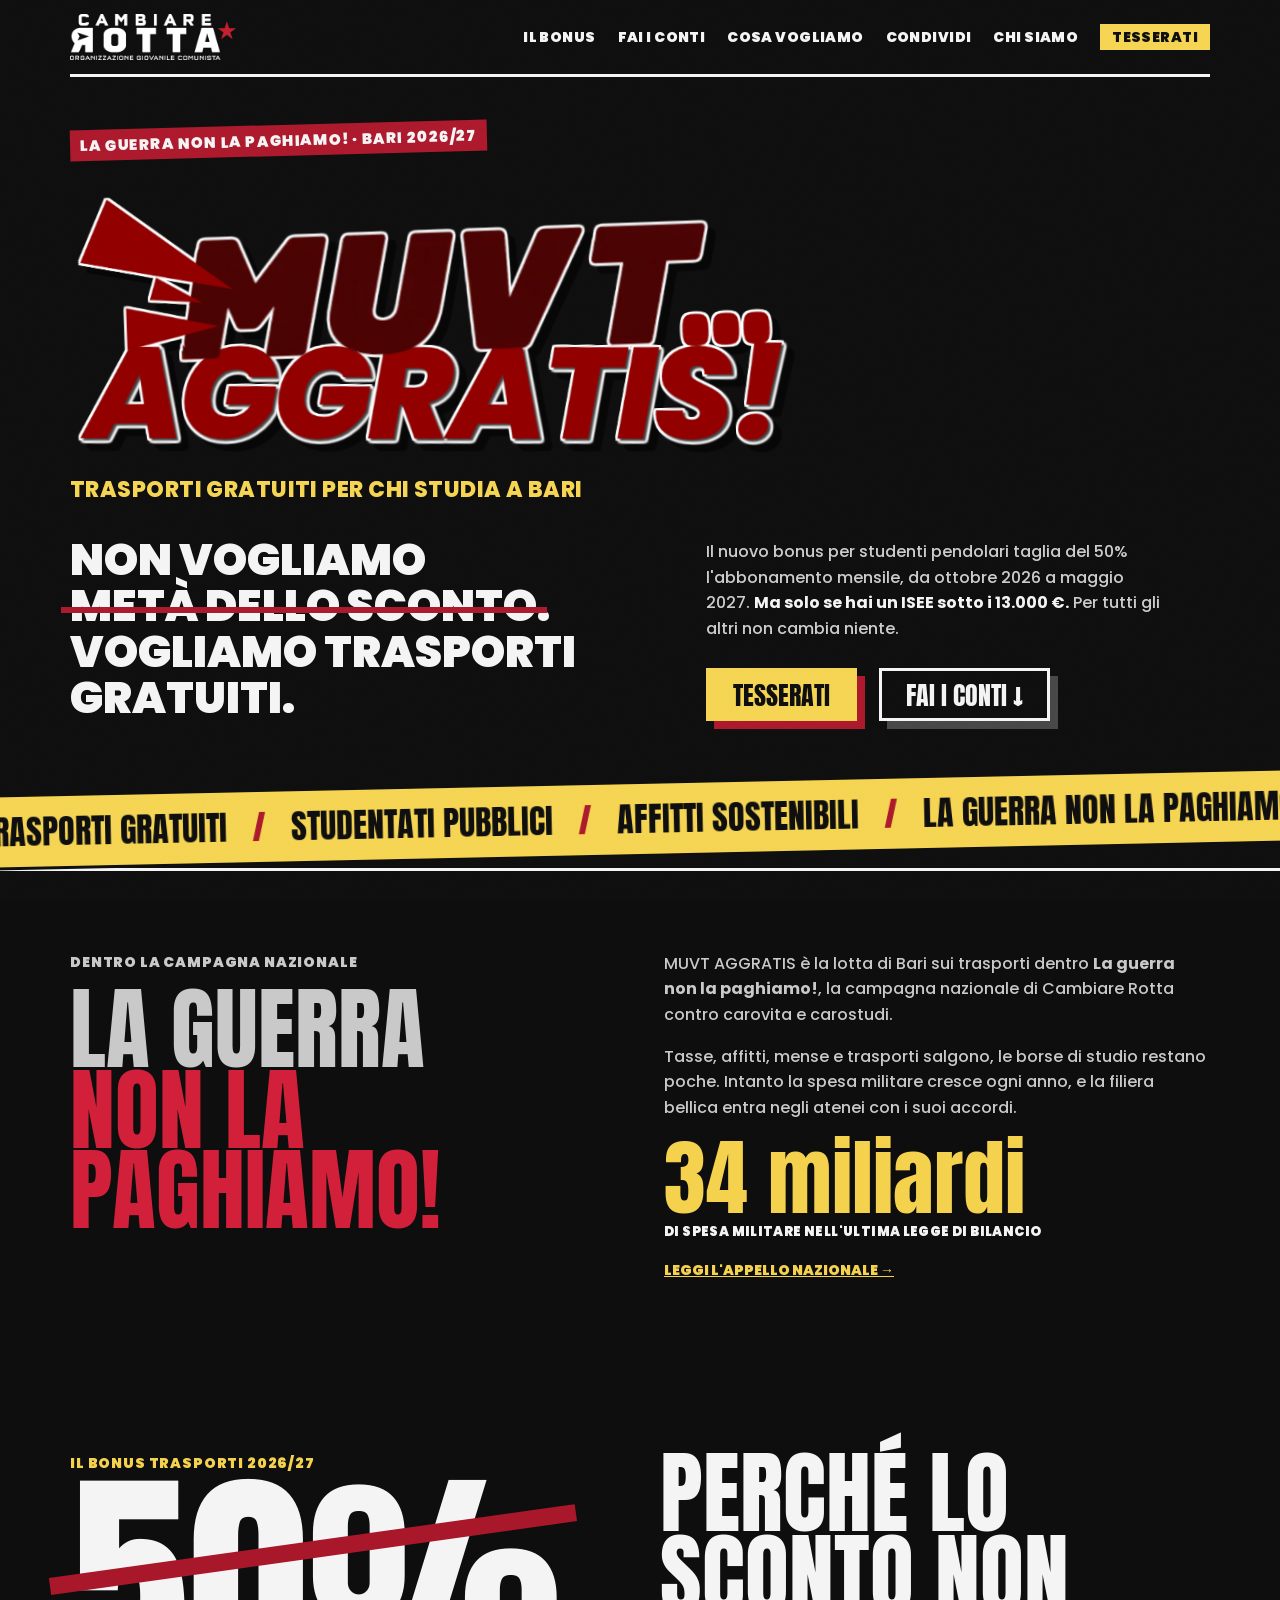
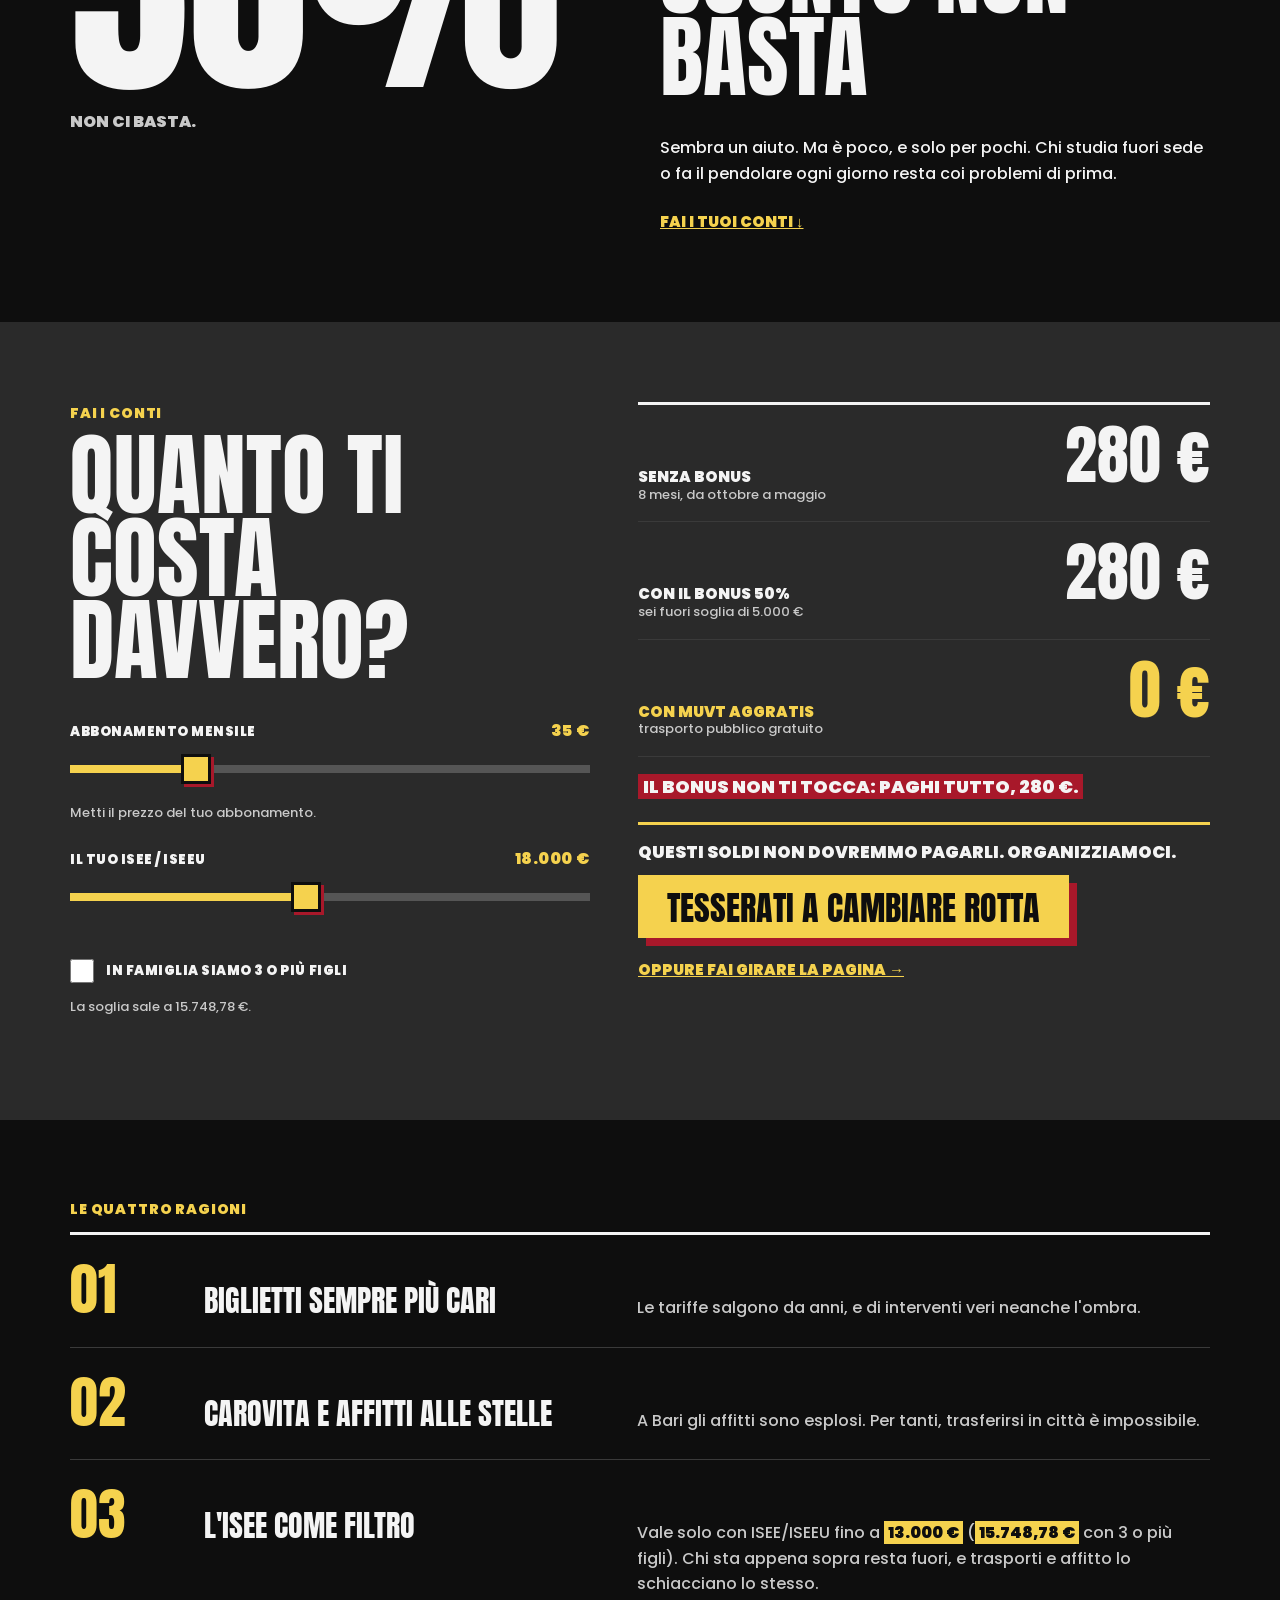
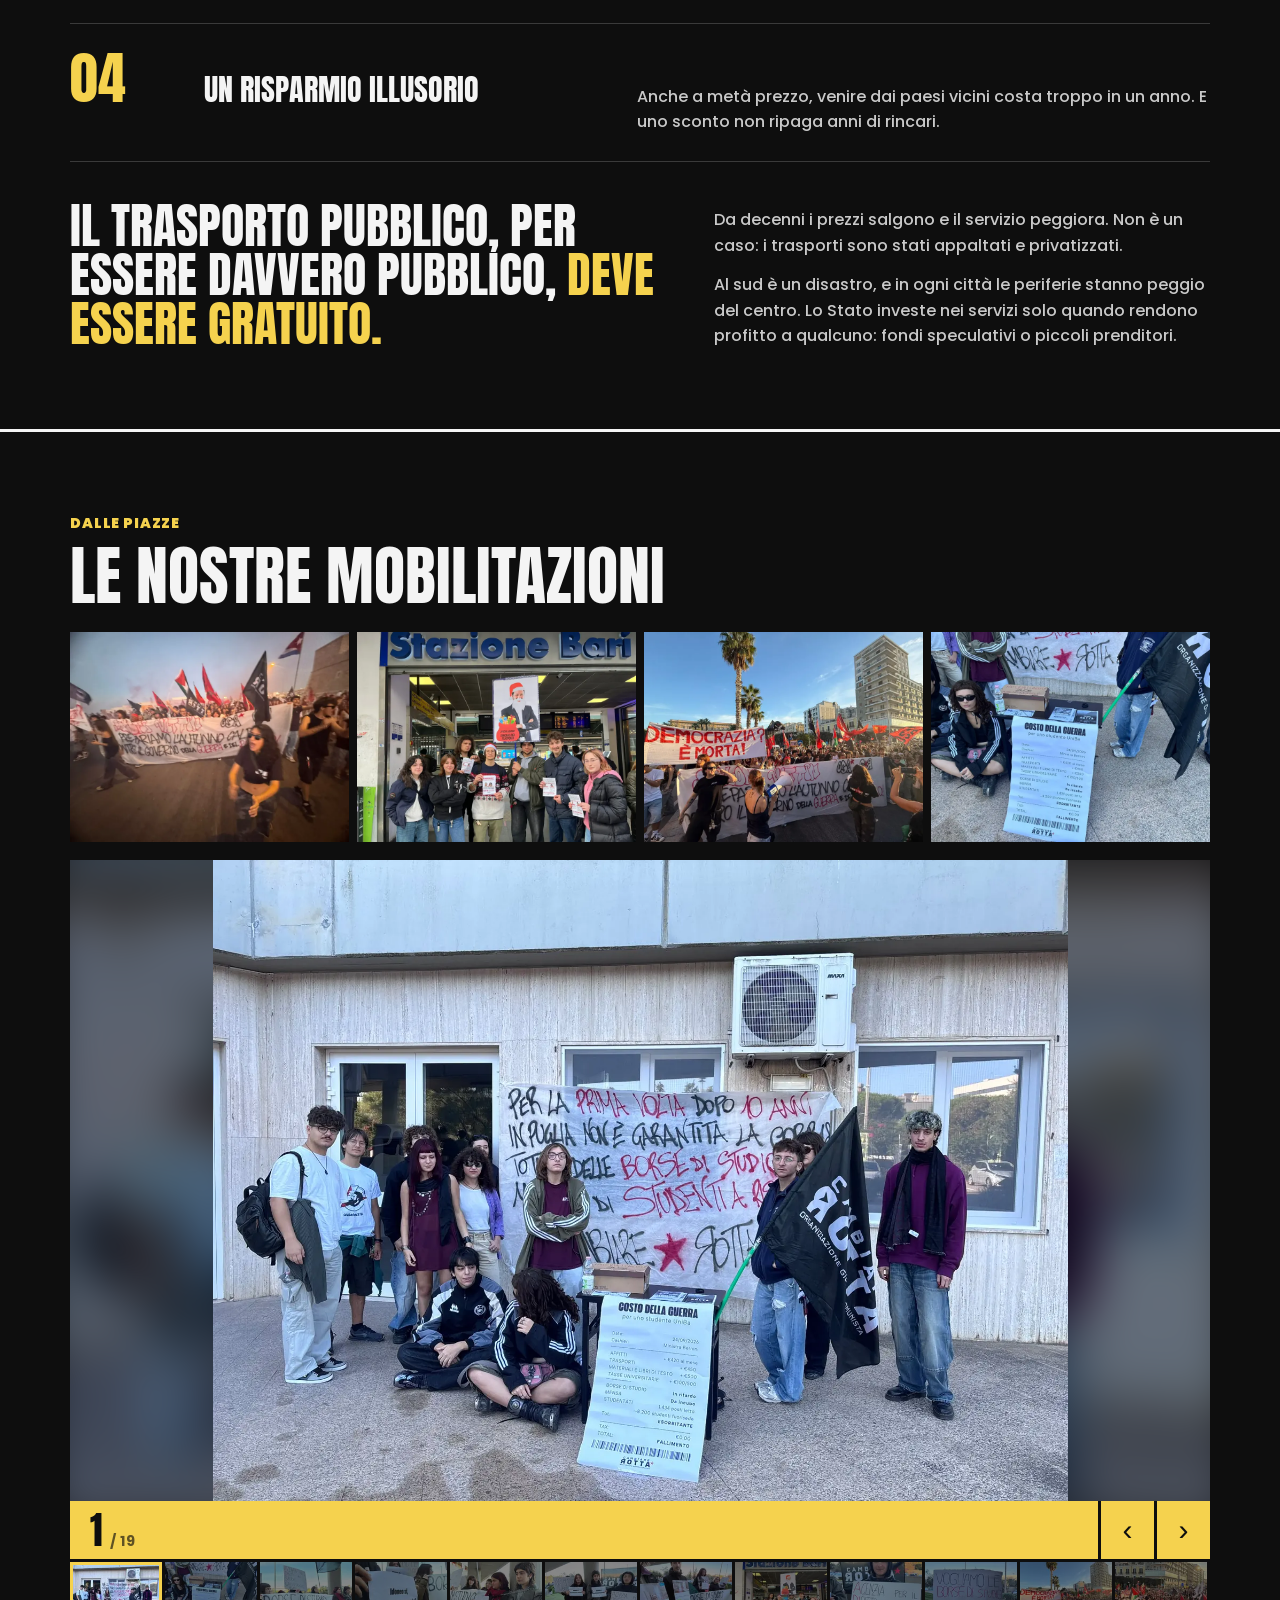
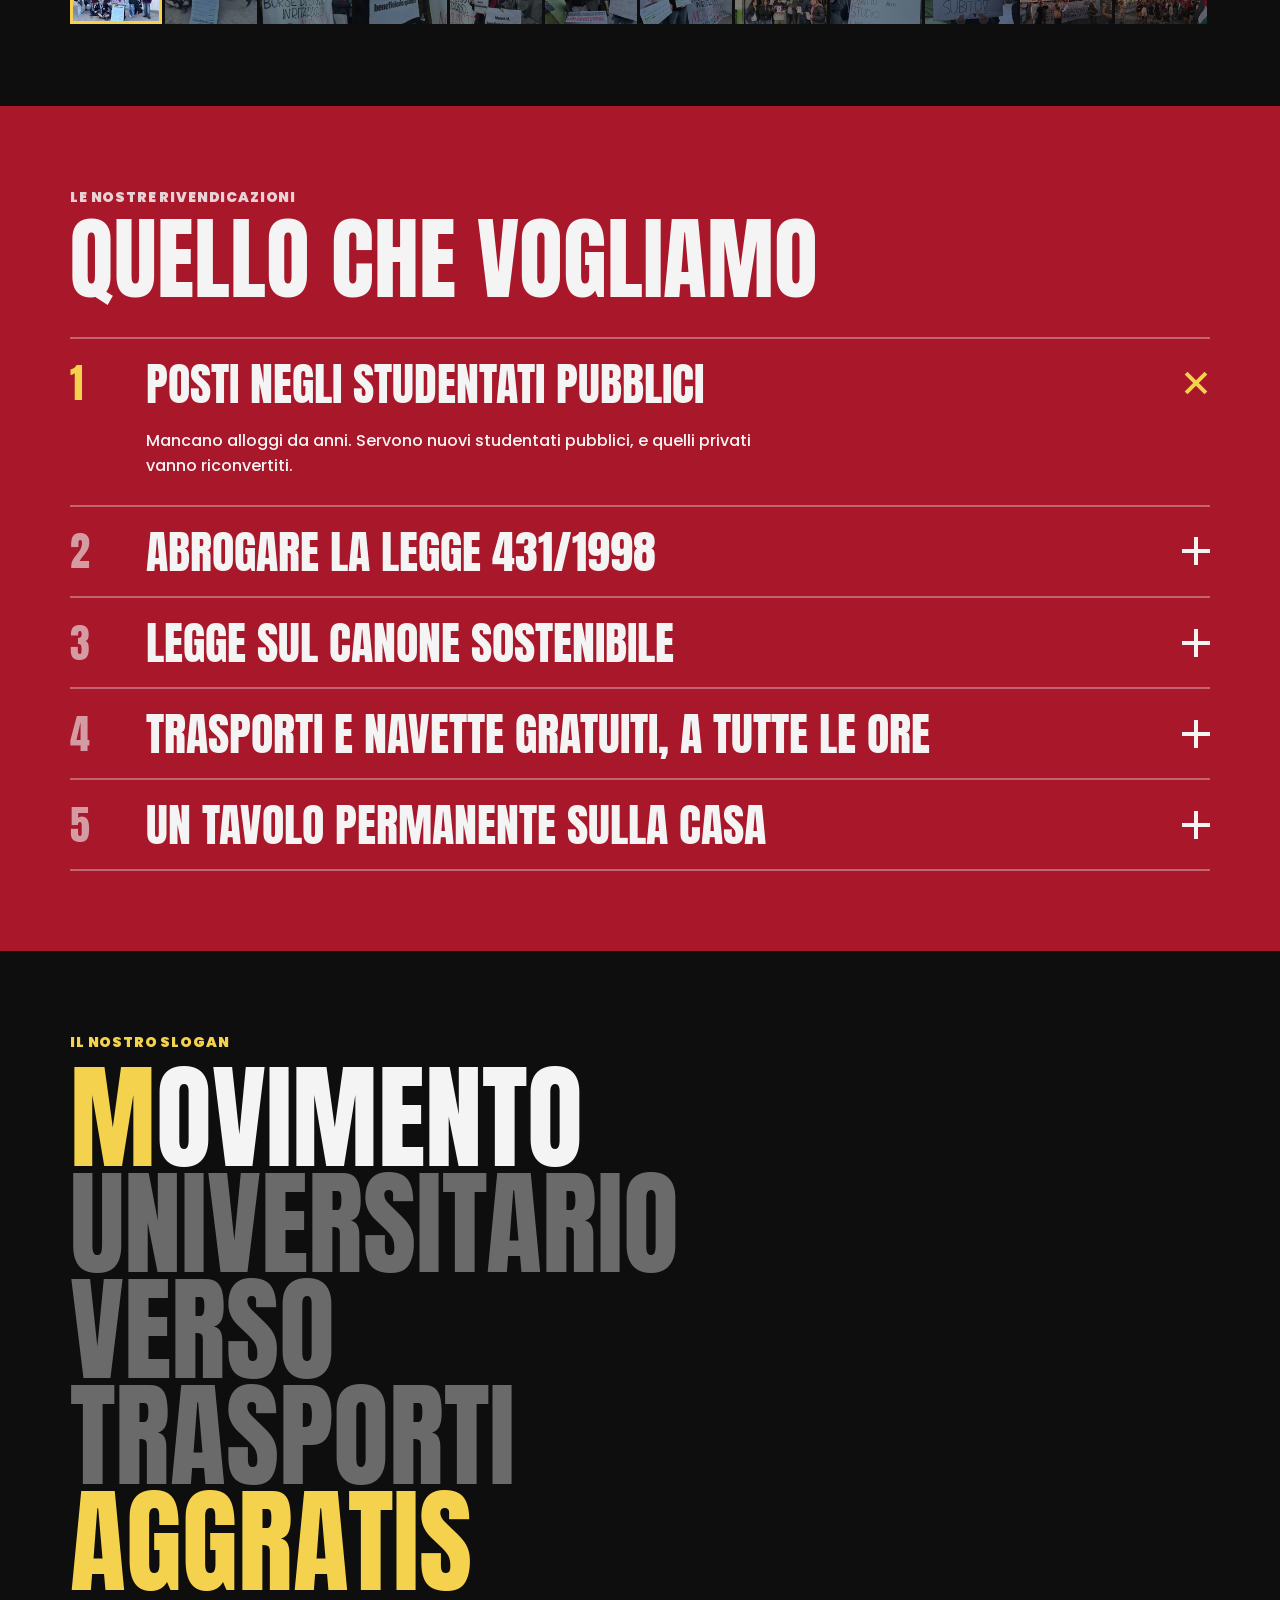
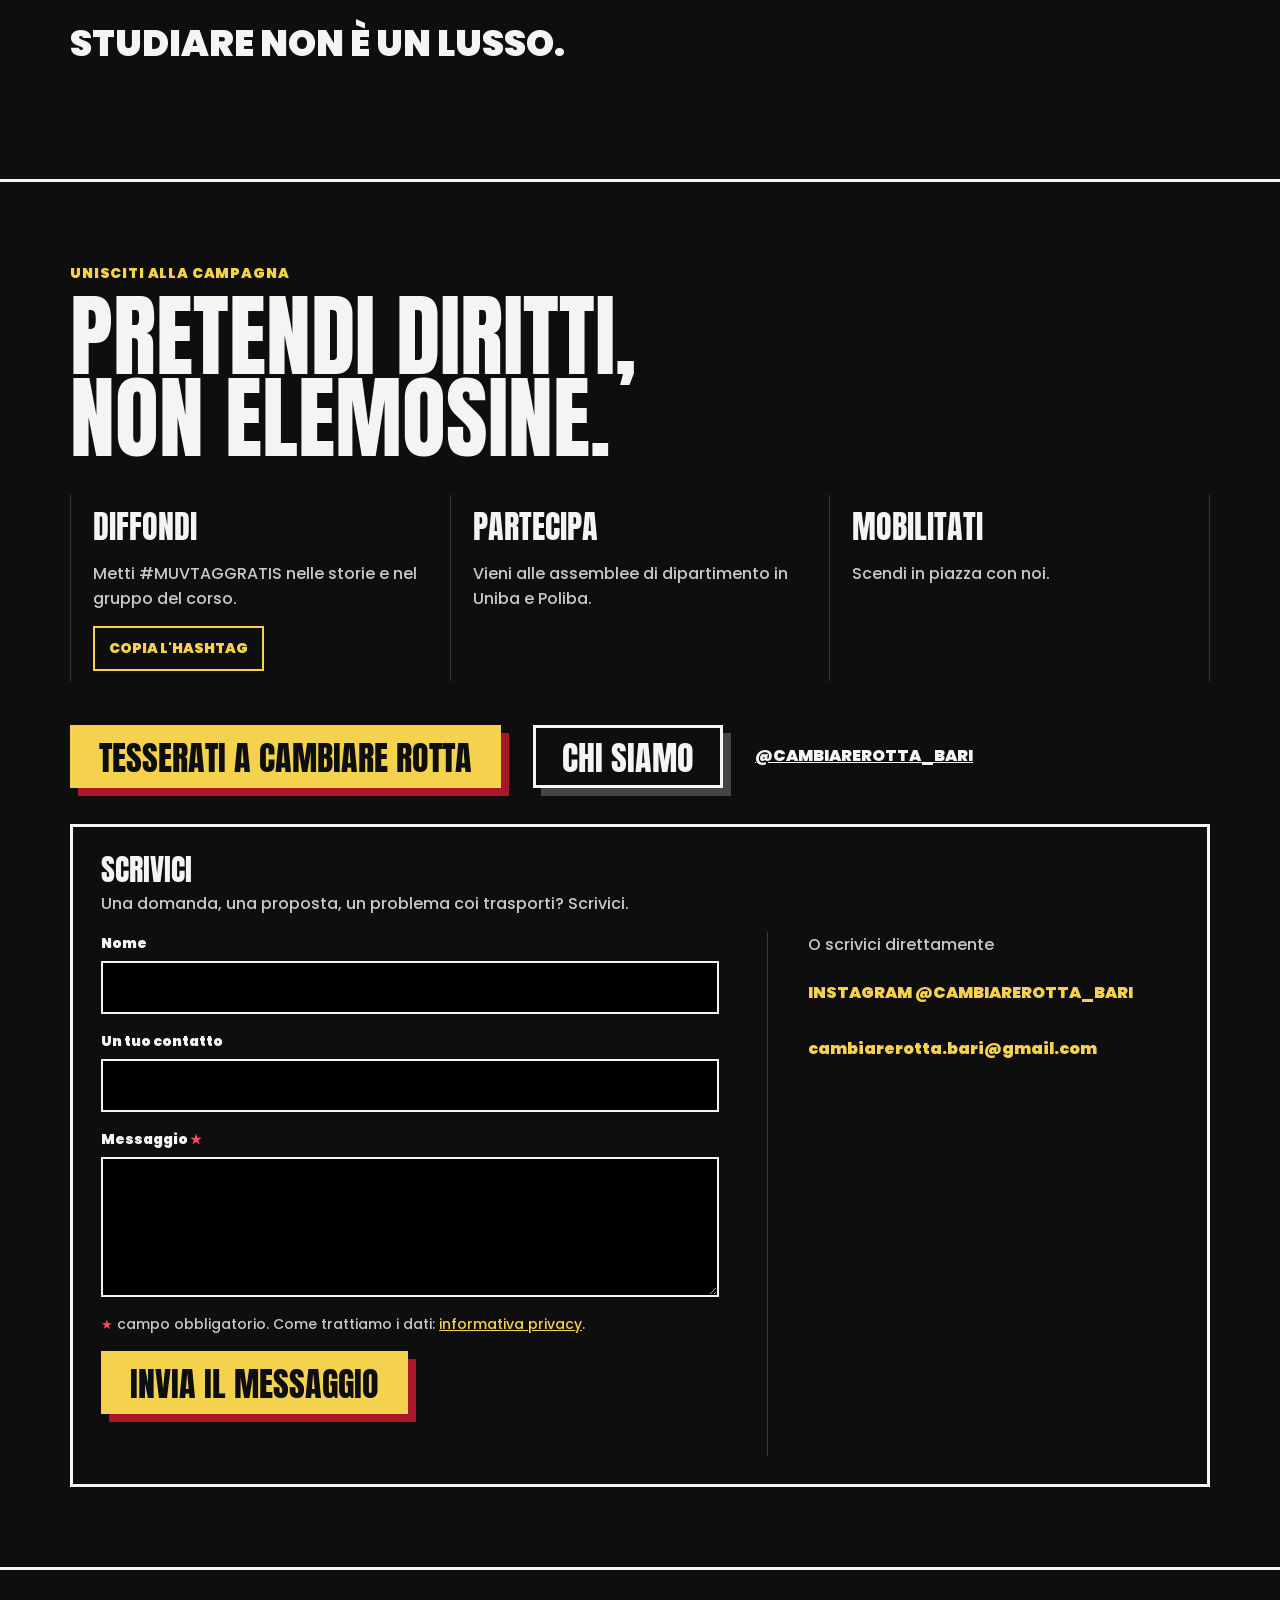
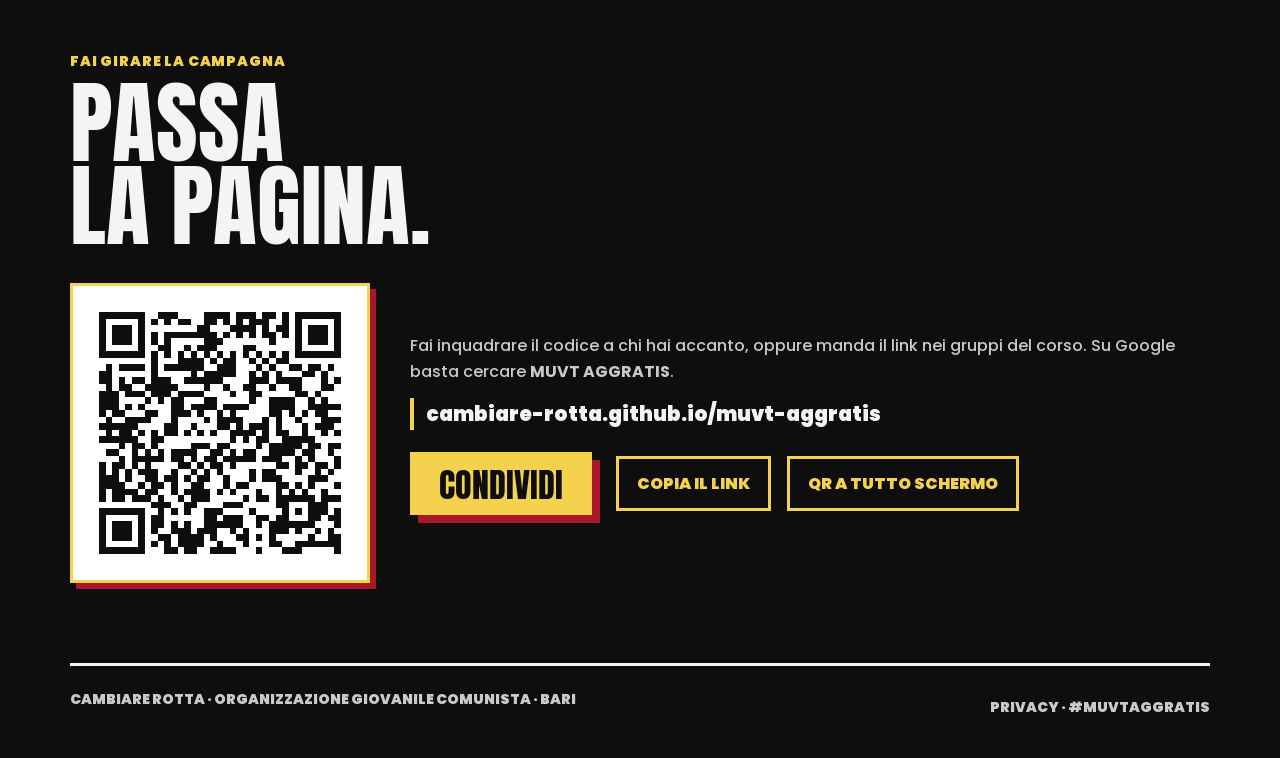
<file: public/index.html>
<!doctype html>
<html lang="it">
<head>
<meta charset="utf-8">
<meta name="viewport" content="width=device-width, initial-scale=1">
<link rel="icon" href="favicon.svg" type="image/svg+xml">
<link rel="icon" href="favicon-32.png" type="image/png" sizes="32x32">
<link rel="alternate icon" href="favicon.ico">
<link rel="apple-touch-icon" href="apple-touch-icon.png">
<meta name="theme-color" content="#0E0E0E">
<title>MUVT AGGRATIS — Trasporti gratuiti per chi studia a Bari | Cambiare Rotta Bari</title>
<meta name="description" content="MUVT AGGRATIS, la campagna di Cambiare Rotta Bari: non vogliamo metà dello sconto. Trasporti gratuiti per studenti Uniba e Poliba, studentati pubblici, affitti sostenibili.">
<!-- indirizzo unico per Google: le visite con ?ref=qr, ?ref=volantino… contano come la stessa pagina. Se cambia l'indirizzo del sito va aggiornato qui, in og:url, nel JSON-LD e in sitemap.xml -->
<link rel="canonical" href="https://cambiare-rotta.github.io/muvt-aggratis/">
<script type="application/ld+json">
{
  "@context": "https://schema.org",
  "@graph": [
    {
      "@type": "WebSite",
      "@id": "https://cambiare-rotta.github.io/muvt-aggratis/#sito",
      "url": "https://cambiare-rotta.github.io/muvt-aggratis/",
      "name": "MUVT AGGRATIS",
      "alternateName": ["Muvt Aggratis", "MUVT AGGRATIS Bari"],
      "inLanguage": "it-IT",
      "publisher": { "@id": "https://cambiare-rotta.github.io/muvt-aggratis/#org" }
    },
    {
      "@type": "Organization",
      "@id": "https://cambiare-rotta.github.io/muvt-aggratis/#org",
      "name": "Cambiare Rotta Bari",
      "description": "Organizzazione giovanile comunista, Bari",
      "url": "https://cambiare-rotta.github.io/muvt-aggratis/",
      "logo": "https://cambiare-rotta.github.io/muvt-aggratis/assets/logo.webp",
      "sameAs": ["https://www.instagram.com/cambiarerotta_bari/", "https://cambiare-rotta.org/"]
    }
  ]
}
</script>
<!-- anteprima quando il link viene condiviso (WhatsApp, Instagram, Telegram): l'indirizzo dell'immagine deve essere assoluto, se cambia l'indirizzo del sito va aggiornato qui -->
<meta property="og:url" content="https://cambiare-rotta.github.io/muvt-aggratis/">
<meta property="og:type" content="website">
<meta property="og:locale" content="it_IT">
<meta property="og:site_name" content="Cambiare Rotta Bari">
<meta property="og:title" content="MUVT AGGRATIS — Cambiare Rotta Bari">
<meta property="og:description" content="Non vogliamo metà dello sconto. Trasporti gratuiti, studentati pubblici, affitti sostenibili.">
<meta property="og:image" content="https://cambiare-rotta.github.io/muvt-aggratis/assets/og.jpg">
<meta property="og:image:width" content="1200">
<meta property="og:image:height" content="630">
<meta property="og:image:alt" content="MUVT… AGGRATIS!">
<meta name="twitter:card" content="summary_large_image">
<!-- statistiche senza cookie e senza dati personali (GoatCounter); da localhost non conta -->
<script data-goatcounter="https://tesla-analysis.goatcounter.com/count" async src="https://gc.zgo.at/count.js"></script>
<link rel="preconnect" href="https://fonts.googleapis.com">
<link rel="preconnect" href="https://fonts.gstatic.com" crossorigin>
<link href="https://fonts.googleapis.com/css2?family=Anton&family=Poppins:wght@400;500;700;900&display=swap" rel="stylesheet">
<link rel="stylesheet" href="assets/site.css">
<style>

  /* grana da fotocopia, come sui manifesti: solo su desktop, su telefono pesa troppo nello scorrimento */
  body::before { content: none; }

  /* barra di avanzamento lettura */
  .progress { position: fixed; top: 0; left: 0; height: 4px; width: 100%; background: var(--yellow); transform-origin: 0 50%; transform: scaleX(0); z-index: 60; }


  /* hero */
  .hero { padding-block: 28px 20px; position: relative; }
  .kicker {
    display: inline-block;
    background: var(--red); color: var(--text);
    font-weight: 900; text-transform: uppercase;
    padding: 5px 10px; font-size: 14px; letter-spacing: .04em; line-height: 1.4;
    transform: rotate(-1.5deg);
    text-decoration: none;
  }
  a.kicker:hover { background: var(--yellow); color: var(--bg); }
  .hero h1.mark { margin: 22px 0 0; line-height: 0; }
  /* il contorno bianco sta sul contenitore, così avvolge scritta e cunei come un unico adesivo */
  .hero .stage {
    position: relative; display: block; width: 100%; aspect-ratio: 951 / 369;
    filter: drop-shadow(1.5px 0 0 #fff) drop-shadow(-1.5px 0 0 #fff) drop-shadow(0 1.5px 0 #fff) drop-shadow(0 -1.5px 0 #fff) drop-shadow(5px 5px 0 rgba(0,0,0,.6));
    transform: rotate(-2deg);
  }
  .hero .stage img { position: absolute; inset: 0; width: 100%; height: 100%; }
  .hero .scritta { transform-origin: 30% 55%; animation: stamp .5s cubic-bezier(.2,.9,.25,1.3) both, jolt .9s .78s; }
  /* ogni cuneo è la stessa immagine ritagliata su un triangolo; ritagli contigui, senza sovrapposizioni */
  .hero .c1 { clip-path: polygon(0 0, 25.24% 0, 25.24% 37.62%, 0 23.82%); --dx: -70%; --dy: -32%; --r: -14deg; animation: pianta .3s .55s cubic-bezier(.55,0,.9,.35) both, vibra .5s .85s ease-out; transform-origin: 22% 35%; }
  .hero .c2 { clip-path: polygon(10.52% 29.57%, 21.03% 35.31%, 21.03% 40.92%, 10.52% 40.92%); --dx: -80%; --dy: -12%; --r: -6deg; animation: pianta .26s .72s cubic-bezier(.55,0,.9,.35) both, vibra .45s .98s ease-out; transform-origin: 18% 40%; }
  .hero .c3 { clip-path: polygon(5.78% 40.92%, 22.08% 40.92%, 22.08% 59.62%, 5.78% 59.62%); --dx: -75%; --dy: 14%; --r: 7deg; animation: pianta .28s .86s cubic-bezier(.55,0,.9,.35) both, vibra .5s 1.14s ease-out; transform-origin: 20% 49%; }
  @keyframes stamp { from { transform: scale(1.3) rotate(-3deg); opacity: 0; } to { transform: none; opacity: 1; } }
  /* i cunei arrivano accelerando lungo la loro direzione e si conficcano */
  @keyframes pianta { from { transform: translate(var(--dx), var(--dy)) rotate(var(--r)); opacity: 0; } 30% { opacity: 1; } to { transform: none; opacity: 1; } }
  /* il cuneo piantato oscilla e si ferma */
  @keyframes vibra { 0% { transform: rotate(0); } 20% { transform: rotate(-2.2deg); } 45% { transform: rotate(1.4deg); } 70% { transform: rotate(-.6deg); } 100% { transform: rotate(0); } }
  /* la scritta incassa i colpi: tre sussulti, uno per cuneo */
  @keyframes jolt {
    0%, 100% { transform: none; }
    4% { transform: translate(1.2%, .6%) rotate(.6deg); } 12% { transform: none; }
    20% { transform: translate(.9%, .3%) rotate(.4deg); } 28% { transform: none; }
    37% { transform: translate(1%, -.4%) rotate(-.4deg); } 46% { transform: none; }
  }
  .hero .sub { display: grid; grid-template-columns: minmax(0, 1fr); gap: 18px; margin-top: 26px; align-items: end; }
  .hero .claim {
    font-weight: 900; text-transform: uppercase;
    font-size: clamp(24px, 7vw, 30px); line-height: 1.08;
    margin: 0;
  }
  /* su una riga sola, altrimenti la barra animata non si vede quando va a capo */
  .hero .claim s { text-decoration: none; position: relative; white-space: nowrap; }
  .hero .claim s::after {
    content: ""; position: absolute; left: -2%; right: -2%; top: 52%; height: .13em;
    background: var(--red); transform: scaleX(0); transform-origin: 0 50%;
    animation: strike .6s .9s ease-out forwards;
  }
  @keyframes strike { to { transform: scaleX(1); } }
  .hero p.lead { color: var(--text-muted); margin: 0; max-width: 46ch; }
  .hero p.lead strong { color: var(--text); }
  /* su telefono l'etichetta resta su una riga: "Bari 2026/27" lo dice già la riga sotto il logo */
  .kicker .dove { display: none; }
  @media (min-width: 420px) { .kicker .dove { display: inline; } }
  /* la riga sotto il logo è parte del titolo: dice cos'è a chi arriva e a Google (il logo da solo è un'immagine).
     Più piccola del claim, così non gli fa concorrenza */
  .hero h1.mark .riga {
    display: block; margin-top: 16px;
    font: 800 clamp(15px, 4.4vw, 22px)/1.15 var(--body); text-transform: uppercase; letter-spacing: .02em;
    color: var(--yellow);
  }
  /* azioni dell'apertura: tesserarsi (principale) e fare i conti (secondaria).
     Su telefono stanno subito sotto il claim, prima del paragrafo: così "Tesserati" entra nel primo schermo */
  .hero .sub > div { display: flex; flex-direction: column; }
  .hero-azioni { display: flex; flex-wrap: wrap; gap: 14px 12px; margin: 0 0 18px; order: -1; }
  .hero-azioni .cta { margin-right: 6px; font-size: 21px; padding: 10px 14px 8px; }
  .hero-azioni .cta i { display: inline-block; font-style: normal; animation: bob 1.4s ease-in-out infinite; }
  @keyframes bob { 50% { transform: translateY(5px); } }

  /* striscione */
  .tape {
    background: var(--yellow); color: var(--bg);
    font-family: var(--display); text-transform: uppercase;
    font-size: 20px;
    white-space: nowrap; overflow: hidden;
    padding-block: 6px;
    transform: rotate(-1.2deg);
    margin: 20px -20px 6px;
    border-block: 3px solid var(--bg);
  }
  .tape div { display: inline-block; animation: run 38s linear infinite; will-change: transform; }
  .tape:hover div { animation-play-state: paused; }
  .tape b { color: var(--red); font-weight: 400; margin: 0 .5em; }
  @keyframes run { to { transform: translateX(-50%); } }

  section { padding-block: var(--section); }
  h2 {
    font-family: var(--display); font-weight: 400; text-transform: uppercase;
    font-size: clamp(40px, 12vw, 56px); line-height: .92; margin: 0 0 26px;
  }

  /* comparsa allo scroll */
  /* solo tre momenti (il 50%, il verdetto, la chiusura dell'acronimo). La classe rv-pronto la mette lo script
     solo dopo aver acceso l'osservatore: se uno script si rompe o non si carica, tutto resta visibile */
  html.rv-pronto .rv { opacity: 0; transform: translateY(24px); transition: opacity .7s ease, transform .7s cubic-bezier(.2,.8,.2,1); }
  html.rv-pronto .rv.in { opacity: 1; transform: none; }

  /* campagna nazionale */
  .national { border-top: 3px solid var(--text); }
  .national .cols { display: grid; grid-template-columns: minmax(0, 1fr); gap: 22px; align-items: start; }
  .national .slogan { font-family: var(--display); text-transform: uppercase; font-size: clamp(44px, 13vw, 64px); line-height: .9; margin: 0; }
  /* rosso un po' più acceso del rosso di marca: sul nero il #A8182A sta a 2,6:1, questo a 3,7:1 (minimo 3:1 per il testo grande) */
  .national .slogan span { color: #D2203A; display: block; }
  .national p { color: var(--text-muted); margin: 0 0 16px; }
  .national .fig { font-family: var(--display); font-size: clamp(48px, 14vw, 64px); line-height: 1; color: var(--yellow); }
  .national .fig small { display: block; margin-top: 4px; font-family: var(--body); font-weight: 900; font-size: 13px; line-height: 1.3; text-transform: uppercase; color: var(--text); letter-spacing: .03em; }
  .national a.more { display: inline-block; margin-top: 8px; padding-block: 10px; font-weight: 900; text-transform: uppercase; font-size: 14px; color: var(--yellow); }

  /* il bonus */
  .bonus { display: grid; grid-template-columns: minmax(0, 1fr); gap: 18px; align-items: start; }
  .bonus .big {
    font-family: var(--display); font-size: clamp(120px, 38vw, 170px);
    line-height: .8; position: relative; display: inline-block;
  }
  .bonus .big::after {
    content: ""; position: absolute; left: -4%; right: -4%; top: 46%;
    height: .07em; background: var(--red); transform: rotate(-8deg) scaleX(0); transform-origin: 0 50%;
    transition: transform .5s .2s ease-out;
  }
  .bonus .big.done::after { transform: rotate(-8deg) scaleX(1); }
  .bonus .note { font-weight: 900; text-transform: uppercase; color: var(--text-muted); margin-top: 14px; }
  .bonus p { margin: 0 0 16px; }
  .bonus .vai { font-weight: 900; text-transform: uppercase; font-size: 15px; color: var(--yellow); display: inline-block; padding-block: 8px; }

  /* perché non basta: dopo il calcolatore, come spiegazione del conto */
  .perche h2.label { font: 900 14px/1.3 var(--body); letter-spacing: .06em; margin: 0 0 14px; }
  .perche .chiusa { margin: 34px 0 0; font-family: var(--display); text-transform: uppercase; font-size: clamp(30px, 9vw, 40px); line-height: 1.02; }
  .perche .chiusa em { font-style: normal; color: var(--yellow); }
  .perche .chiusa-blocco > div p { margin: 14px 0 0; color: var(--text-muted); max-width: 60ch; }

  /* calcolatore */
  .calc { background: var(--surface); }
  .calc .grid { display: grid; grid-template-columns: minmax(0, 1fr); gap: 18px; align-items: start; }
  .field { margin-bottom: 22px; }
  .field > label { display: flex; justify-content: space-between; align-items: baseline; gap: 12px; font-weight: 900; text-transform: uppercase; font-size: 13px; letter-spacing: .04em; margin-bottom: 4px; }
  .field label output { color: var(--yellow); font-size: 16px; white-space: nowrap; }
  .field small { display: block; color: var(--text-muted); font-size: 13px; margin-top: 4px; }
  /* cursori grandi da usare col pollice; la parte gialla segue il valore (--p, impostata dallo script) */
  input[type=range] {
    -webkit-appearance: none; appearance: none; width: 100%; height: 44px; margin: 0;
    background: transparent; cursor: pointer; --p: 50%;
  }
  input[type=range]::-webkit-slider-runnable-track { height: 8px; background: linear-gradient(to right, var(--yellow) var(--p), #555 var(--p)); }
  input[type=range]::-moz-range-track { height: 8px; background: #555; }
  input[type=range]::-moz-range-progress { height: 8px; background: var(--yellow); }
  input[type=range]::-webkit-slider-thumb {
    -webkit-appearance: none; appearance: none; width: 30px; height: 30px; margin-top: -11px;
    background: var(--yellow); border: 3px solid var(--bg); box-shadow: 3px 3px 0 var(--red);
  }
  input[type=range]::-moz-range-thumb { width: 24px; height: 24px; background: var(--yellow); border: 3px solid var(--bg); border-radius: 0; box-shadow: 3px 3px 0 var(--red); }
  .field > label.check { justify-content: flex-start; align-items: center; gap: 12px; font-weight: 900; cursor: pointer; min-height: 44px; margin: 0; }
  .check input { flex: none; width: 24px; height: 24px; margin: 0; accent-color: var(--yellow); }
  .results { border-top: 3px solid var(--text); }
  .res { display: grid; grid-template-columns: minmax(0, 1fr) auto; gap: 12px; align-items: baseline; padding-block: 14px; border-bottom: 1px solid var(--line); }
  .res .k { font-weight: 900; text-transform: uppercase; font-size: 14px; line-height: 1.3; }
  .res .k small { display: block; font-weight: 500; text-transform: none; color: var(--text-muted); font-size: 13px; }
  .res .v { font-family: var(--display); font-size: clamp(36px, 11vw, 48px); line-height: 1; white-space: nowrap; }
  .res.free .v { color: var(--yellow); }
  .res.free .k { color: var(--yellow); }
  .verdict { margin-top: 18px; font-weight: 900; text-transform: uppercase; font-size: 16px; line-height: 1.35; }
  .verdict span { background: var(--red); padding: 0 .25em; box-decoration-break: clone; -webkit-box-decoration-break: clone; }
  .dopo-conto { margin-top: 22px; border-top: 3px solid var(--yellow); padding-top: 16px; display: grid; gap: 12px; justify-items: stretch; }
  .dopo-conto p { margin: 0; font-weight: 900; text-transform: uppercase; font-size: 17px; line-height: 1.3; }
  .dopo-conto .giro { font-weight: 900; text-transform: uppercase; font-size: 15px; color: var(--yellow); padding-block: 8px; justify-self: start; }

  /* le discrepanze: su telefono numero accanto al titolo */
  .problems { list-style: none; margin: 0; padding: 0; counter-reset: p; border-top: 3px solid var(--text); }
  .problems li {
    counter-increment: p;
    display: grid; grid-template-columns: 52px minmax(0, 1fr); column-gap: 12px; row-gap: 6px;
    padding-block: 20px; border-bottom: 1px solid var(--line); align-items: baseline;
    transition: background .25s;
  }
  .problems li::before {
    content: "0" counter(p); grid-row: span 2;
    font-family: var(--display); font-size: 40px; line-height: 1; color: var(--yellow);
  }
  .problems h3 {
    font-family: var(--display); font-weight: 400; text-transform: uppercase;
    font-size: 26px; line-height: 1; margin: 0;
  }
  .problems p { margin: 0; color: var(--text-muted); }
  .problems p mark { background: var(--yellow); color: var(--bg); padding: 0 4px; font-weight: 900; }

  /* rivendicazioni: apri e chiudi */
  .demands { background: var(--red); }
  .demands .label { color: var(--text); opacity: .85; }
  .demands details { border-top: 2px solid rgba(244,244,244,.35); }
  .demands details:last-child { border-bottom: 2px solid rgba(244,244,244,.35); }
  .demands summary {
    list-style: none; cursor: pointer;
    display: grid; grid-template-columns: 32px minmax(0, 1fr) 28px; gap: 12px; align-items: center;
    padding-block: 18px; min-height: 64px;
  }
  .demands summary::-webkit-details-marker { display: none; }
  .demands summary .n { font-family: var(--display); font-size: 32px; line-height: 1; opacity: .6; }
  .demands summary h3 {
    font-family: var(--display); font-weight: 400; text-transform: uppercase;
    font-size: clamp(24px, 7vw, 30px); line-height: .98; margin: 0;
    transition: transform .25s;
  }
  /* più/meno disegnato in CSS, leggibile a qualsiasi dimensione */
  .demands summary .pm { position: relative; width: 24px; height: 24px; justify-self: end; transition: transform .3s; font-size: 0; }
  .demands summary .pm::before, .demands summary .pm::after { content: ""; position: absolute; left: 0; right: 0; top: 50%; height: 4px; margin-top: -2px; background: currentColor; }
  .demands summary .pm::after { transform: rotate(90deg); }
  .demands details[open] summary .pm { transform: rotate(45deg); color: var(--yellow); }
  .demands details[open] summary .n { opacity: 1; color: var(--yellow); }
  .demands .body { padding: 0 0 22px 44px; max-width: 760px; }
  .demands .body p { margin: 0; }
  .demands small { display: block; margin-top: 8px; font-weight: 900; text-transform: uppercase; font-size: 13px; opacity: .85; }

  /* acronimo: le lettere si accendono scorrendo */
  .acro .line {
    font-family: var(--display); text-transform: uppercase;
    font-size: clamp(44px, 14vw, 64px); line-height: .92; color: #6a6a6a;
    transition: color .5s;
  }
  .acro .line span { transition: color .5s; }
  .acro .line.lit { color: var(--text); }
  .acro .line.lit span { color: var(--yellow); }
  .acro .closing {
    margin-top: 30px; font-weight: 900; text-transform: uppercase;
    font-size: clamp(22px, 6.5vw, 28px); line-height: 1.1; max-width: 24ch;
  }

  /* unisciti */
  .join { border-top: 3px solid var(--text); }
  .join .grid { display: grid; grid-template-columns: minmax(0, 1fr); }
  .join .cell { border-bottom: 1px solid var(--line); padding: 18px 0; }
  .join .cell h3 { font-family: var(--display); font-weight: 400; text-transform: uppercase; font-size: 30px; margin: 0 0 8px; }
  .join .cell p { color: var(--text-muted); margin: 0 0 14px; }
  .forms { display: flex; flex-direction: column; gap: 18px; align-items: stretch; margin-top: 36px; }
  .handle { font-weight: 900; text-transform: uppercase; text-align: center; padding-block: 10px; }


  #contatti { margin-top: 36px; }
  .contatti-grid { display: grid; grid-template-columns: minmax(0, 1fr); gap: 26px; }
  .altri-contatti { display: none; border-top: 1px solid var(--line); padding-top: 18px; gap: 14px; align-content: start; }
  .altri-contatti p { margin: 0; color: var(--text-muted); }
  .altri-contatti a { display: block; font-weight: 900; text-transform: uppercase; font-size: 16px; color: var(--yellow); text-decoration: none; overflow-wrap: anywhere; padding-block: 8px; }
  .altri-contatti a.mail { text-transform: none; }
  .altri-contatti a:hover { color: var(--text); }

  .toast {
    position: fixed; left: 50%; bottom: calc(24px + env(safe-area-inset-bottom, 0px)); transform: translate(-50%, 20px);
    background: var(--yellow); color: var(--bg); font-weight: 900; text-transform: uppercase; font-size: 14px;
    padding: 10px 16px; opacity: 0; transition: .25s; z-index: 70; pointer-events: none; white-space: nowrap;
  }
  .toast.on { opacity: 1; transform: translate(-50%, 0); }

  /* condividi: QR da far inquadrare e link da mandare */
  .share { border-top: 3px solid var(--text); }
  .share .grid { display: grid; grid-template-columns: minmax(0, 1fr); gap: 28px; align-items: center; }
  /* il QR resta scuro su bianco con la sua zona di rispetto (è già nel file): i lettori lo vogliono così */
  .qr-card {
    display: block; width: min(300px, 100%); margin: 0 auto; padding: 0; cursor: zoom-in;
    background: #fff; border: 3px solid var(--yellow); box-shadow: 6px 6px 0 var(--red);
  }
  .qr-card img { display: block; width: 100%; height: auto; image-rendering: pixelated; }
  .share .body p { color: var(--text-muted); margin: 0 0 14px; }
  .share .url {
    font-weight: 900; color: var(--text) !important; overflow-wrap: anywhere;
    font-size: 17px; border-left: 4px solid var(--yellow); padding-left: 12px;
  }
  .share .azioni { display: flex; flex-direction: column; gap: 14px; align-items: stretch; margin: 22px 0 18px; }
  .share .azioni .copy { width: 100%; font-size: 16px; border-width: 3px; padding: 12px 18px; min-height: 52px; }
  .qr-full {
    position: fixed; inset: 0; z-index: 80; background: #fff; color: var(--bg);
    display: flex; flex-direction: column; align-items: center; justify-content: center; gap: 14px;
    padding: 64px 16px calc(24px + env(safe-area-inset-bottom, 0px)); text-align: center;
  }
  .qr-full[hidden] { display: none; }
  .qr-full img { width: min(88vw, 70vh); height: auto; image-rendering: pixelated; }
  .qr-full p { margin: 0; font: 900 clamp(26px, 7vw, 44px)/1 var(--display); text-transform: uppercase; letter-spacing: .02em; }
  .qr-full small { display: block; margin-top: 6px; font: 500 15px/1.3 var(--body); text-transform: none; overflow-wrap: anywhere; }
  .qr-full .chiudi {
    position: absolute; top: calc(10px + env(safe-area-inset-top, 0px)); right: 10px;
    width: 52px; height: 52px; border: 3px solid var(--bg); background: #fff; color: var(--bg);
    font: 900 30px/1 var(--body); cursor: pointer;
  }
  .qr-full .chiudi:focus-visible { outline-color: var(--red); }
  body.qr-aperto { overflow: hidden; }

  /* etichette sopra i titoli: almeno 14 px */
  .label { font-size: 14px; }

  /* scorciatoie alle sezioni, solo su telefono e tablet: restano in alto mentre si scorre */
  .scorciatoie {
    position: sticky; top: 0; z-index: 45; background: var(--bg);
    border-block: 3px solid var(--text);
    display: flex; overflow-x: auto; scrollbar-width: none;
  }
  .scorciatoie::-webkit-scrollbar { display: none; }
  .scorciatoie a {
    flex: 1 0 auto; display: flex; align-items: center; justify-content: center; min-height: 48px; padding: 0 6px;
    font-weight: 900; text-transform: uppercase; font-size: 14px; letter-spacing: 0; text-decoration: none; white-space: nowrap;
    border-right: 1px solid var(--line);
  }
  /* l'ultima voce è Tesserati, evidenziata: il "Tesserati" della testata scorre via, questo resta */
  .scorciatoie a:last-child { border-right: 0; background: var(--yellow); color: var(--bg); }
  .scorciatoie a:active { background: var(--yellow); color: var(--bg); }
  /* con la barra fissa in alto, le sezioni raggiunte dai link non finiscono sotto la barra */
  section[id] { scroll-margin-top: 54px; }

  /* quattro foto sempre visibili sopra il carosello (versioni da 800 px in foto/medie, diverse dalla prima del carosello):
     un tocco apre quella foto nel carosello */
  .foto-forti { display: grid; grid-template-columns: repeat(2, minmax(0, 1fr)); gap: 6px; margin-bottom: 18px; }
  .foto-forti button { padding: 0; border: 0; background: #000; cursor: zoom-in; aspect-ratio: 4 / 3; overflow: hidden; display: block; }
  .foto-forti img { width: 100%; height: 100%; object-fit: cover; display: block; transition: transform .3s; }
  .foto-forti button:hover img { transform: scale(1.04); }

  /* ≥600px: telefoni grandi in orizzontale, tablet in verticale */
  @media (min-width: 600px) {
    .hero .stage { width: min(620px, 100%); }
    .hero .claim { font-size: clamp(28px, 4.6vw, 36px); }
    .tape { font-size: 26px; padding-block: 8px; margin-inline: -32px; }
    h2 { font-size: clamp(52px, 9vw, 72px); }
    .bonus .big { font-size: 200px; }
    .problems li { grid-template-columns: 80px minmax(0, 1fr); column-gap: 18px; }
    .problems li::before { font-size: 52px; }
    .problems h3 { font-size: 30px; }
    .demands summary { grid-template-columns: 48px minmax(0, 1fr) 32px; gap: 16px; padding-block: 22px; }
    .demands summary .n { font-size: 40px; }
    .demands summary h3 { font-size: clamp(30px, 5vw, 40px); }
    .demands .body { padding-left: 64px; }
    .acro .line { font-size: clamp(64px, 12vw, 96px); }
    .join .grid { grid-template-columns: repeat(3, minmax(0, 1fr)); border-left: 1px solid var(--line); }
    .join .cell { border-bottom: 0; border-right: 1px solid var(--line); padding: 6px 18px 10px; }
    .forms { flex-direction: row; flex-wrap: wrap; align-items: center; gap: 18px 24px; }
    .handle { text-align: left; }
    .share .grid { grid-template-columns: 300px minmax(0, 1fr); gap: 40px; }
    .share .azioni { flex-direction: row; flex-wrap: wrap; align-items: center; gap: 18px 16px; }
    .share .azioni .copy { width: auto; }
    .hero-azioni { align-items: center; gap: 18px 16px; order: 0; margin: 22px 0 0; }
    .hero-azioni .cta { font-size: 26px; padding: 10px 24px 8px; }
    .dopo-conto { justify-items: start; }
    .foto-forti { grid-template-columns: repeat(4, minmax(0, 1fr)); gap: 8px; }
    .altri-contatti { display: grid; }
    .share .url { font-size: 20px; }
  }

  /* ≥900px: desktop */
  @media (min-width: 900px) {
    /* la grana torna solo dove regge (schermi grandi con mouse) */
    body::before {
      content: "";
      position: fixed; inset: 0;
      pointer-events: none;
      z-index: 50;
      opacity: .14;
      background-image: url("data:image/svg+xml;utf8,<svg xmlns='http://www.w3.org/2000/svg' width='220' height='220'><filter id='n'><feTurbulence type='fractalNoise' baseFrequency='.85' numOctaves='3' stitchTiles='stitch'/><feColorMatrix values='0 0 0 0 1  0 0 0 0 1  0 0 0 0 1  0 0 0 .9 0'/></filter><rect width='100%' height='100%' filter='url(%23n)'/></svg>");
      mix-blend-mode: overlay;
    }
    .hero { padding-block: 48px 30px; }
    .kicker { font-size: 15px; }
    .hero h1.mark { margin-top: 26px; }
    .hero .stage {
      width: min(720px, 100%);
      filter: drop-shadow(2px 0 0 #fff) drop-shadow(-2px 0 0 #fff) drop-shadow(0 2px 0 #fff) drop-shadow(0 -2px 0 #fff) drop-shadow(8px 8px 0 rgba(0,0,0,.6));
    }
    .hero .sub { grid-template-columns: minmax(0, 1.2fr) minmax(0, 1fr); gap: 32px; margin-top: 34px; }
    .hero .claim { font-size: clamp(30px, 3.6vw, 44px); line-height: 1.05; }
    .hero-azioni { margin-top: 26px; }
    .scorciatoie { display: none; }
    section[id] { scroll-margin-top: 0; }
    .contatti-grid { grid-template-columns: minmax(0, 1.5fr) minmax(0, 1fr); gap: 48px; }
    .altri-contatti { border-top: 0; border-left: 1px solid var(--line); padding: 0 0 0 40px; }
    .perche .chiusa-blocco { display: grid; grid-template-columns: minmax(0, 1.2fr) minmax(0, 1fr); gap: 48px; align-items: end; margin-top: 40px; }
    .perche .chiusa { margin: 0; font-size: clamp(36px, 4vw, 48px); }
    .perche .chiusa-blocco > div p:first-child { margin-top: 0; }
    .tape { font-size: clamp(26px, 3vw, 34px); margin: 30px -20px 10px; }
    h2 { font-size: clamp(56px, 7vw, 92px); margin-bottom: 36px; }
    .national .cols { grid-template-columns: minmax(0, 1fr) minmax(0, 1fr); gap: 48px; }
    .national .slogan { font-size: clamp(64px, 7vw, 96px); }
    .national .fig { font-size: clamp(64px, 7vw, 84px); }
    .bonus { grid-template-columns: minmax(0, 1fr) minmax(0, 1fr); gap: 40px; }
    .bonus .big { font-size: clamp(180px, 20vw, 240px); }
    .calc .grid { grid-template-columns: minmax(0, 1fr) minmax(0, 1.1fr); gap: 48px; }
    .res { gap: 16px; padding-block: 18px; }
    .res .k { font-size: 15px; }
    .res .v { font-size: clamp(48px, 5vw, 70px); }
    .verdict { font-size: 18px; }
    .problems li { grid-template-columns: 110px minmax(0, 1fr) minmax(0, 1.4fr); column-gap: 24px; padding-block: 26px; }
    .problems li::before { grid-row: auto; font-size: 56px; }
    .problems li:hover { background: #161616; }
    .demands summary { grid-template-columns: 60px minmax(0, 1fr) 40px; }
    .demands summary h3 { font-size: clamp(36px, 3.6vw, 46px); }
    .demands summary:hover h3 { transform: translateX(6px); }
    .demands summary .pm { width: 28px; height: 28px; }
    .demands .body { padding: 0 56px 26px 76px; }
    .acro .line { font-size: clamp(96px, 9vw, 120px); }
    .acro .closing { font-size: clamp(28px, 3vw, 36px); }
    .join .cell { padding: 6px 22px 10px; }
    .join .cell h3 { font-size: 32px; }
    .forms { margin-top: 44px; }
  }

  /* ≥1400px: schermi grandi, un po' più di respiro */
  @media (min-width: 1400px) {
    .hero .stage { width: min(800px, 100%); }
  }

  /* galleria: scena con sfondo sfocato, barra comandi con contatore, striscia di miniature */
  .gallery { border-top: 3px solid var(--text); padding-block: var(--section); }
  .gallery h2 { font-family: var(--display); font-weight: 400; text-transform: uppercase; font-size: clamp(34px, 8vw, 64px); line-height: 1; margin: 10px 0 24px; }
  .slider { position: relative; outline-offset: 6px; }
  .slider { width: 100%; margin-inline: auto; }
  /* altezza esplicita (4:5, perché 10 foto su 19 sono verticali; mai oltre il 78% dello schermo): aspect-ratio + max-height fa restringere la larghezza su certi browser mobile */
  .slider .stage { position: relative; width: 100%; height: min(calc((100vw - 2 * var(--gutter)) * 1.25), 78vh); height: min(calc((100vw - 2 * var(--gutter)) * 1.25), 78svh); overflow: hidden; background: #000; touch-action: pan-y; cursor: grab; }
  .slider .stage::before { content: ""; position: absolute; inset: -30px; background: var(--bg) center / cover; filter: blur(26px) brightness(.5) saturate(1.2); }
  .slider .stage img { position: absolute; inset: 0; width: 100%; height: 100%; object-fit: contain; opacity: 0; transition: opacity .35s; -webkit-user-drag: none; }
  .slider .stage img.on { opacity: 1; }
  .slider .bar { display: flex; align-items: stretch; background: var(--yellow); color: var(--bg); }
  .slider .count { flex: 1; display: flex; align-items: baseline; gap: 6px; padding: 8px 14px; font-family: var(--display); font-size: 30px; line-height: 1; letter-spacing: .02em; }
  .slider .count small { font: 700 14px/1 var(--body); opacity: .65; }
  .slider .nav { width: 56px; min-height: 56px; display: grid; place-items: center; background: transparent; color: var(--bg); border: 0; border-left: 3px solid var(--bg); font-size: 30px; line-height: 1; cursor: pointer; }
  .slider .nav:hover, .slider .nav:active { background: var(--bg); color: var(--yellow); }
  .slider .nav:focus-visible { outline-offset: -6px; outline-color: var(--bg); }
  .slider .thumbs { display: flex; gap: 3px; overflow-x: auto; padding: 3px 0 2px; scroll-snap-type: x proximity; scrollbar-width: none; background: var(--bg); }
  .slider .thumbs::-webkit-scrollbar { display: none; }
  .slider .thumbs button { flex: 0 0 auto; width: 64px; height: 64px; padding: 0; border: 0; background: none; cursor: pointer; opacity: .5; scroll-snap-align: center; position: relative; }
  .slider .thumbs button[aria-current="true"] { opacity: 1; outline: 3px solid var(--yellow); outline-offset: -3px; }
  .slider .thumbs img { width: 100%; height: 100%; object-fit: cover; display: block; }
  .slider.solo .bar .nav, .slider.solo .thumbs { display: none; }
  @media (min-width: 900px) {
    .slider .stage { height: auto; aspect-ratio: 16 / 9; }
    .slider .count { font-size: 38px; padding: 10px 20px; }
    .slider .thumbs button { width: 92px; height: 62px; }
  }
  @media (prefers-reduced-motion: reduce) {
    .slider .stage img { transition: none; }
    html.rv-pronto .rv, .hero .stage img { opacity: 1; transform: none; }
    .hero .claim s::after { transform: scaleX(1); }
    .bonus .big::after { transform: rotate(-8deg) scaleX(1); }
  }
</style>
</head>
<body>

<div class="progress" id="progress"></div>

<div class="wrap">
  <header class="top">
    <a class="logo" href="#" aria-label="Cambiare Rotta">
      <!-- logo ufficiale; se non si carica resta la scritta -->
      <img src="assets/logo.webp" alt="Cambiare Rotta" onerror="this.replaceWith(this.nextElementSibling.content.cloneNode(true))">
      <template><span class="txt">Cambiare<span>Rotta</span></span></template>
    </a>
    <nav>
      <a href="#bonus">Il bonus</a>
      <a href="#conti">Fai i conti</a>
      <a href="#vogliamo">Cosa vogliamo</a>
      <a href="#condividi">Condividi</a>
      <a href="https://cambiare-rotta.org/" target="_blank" rel="noopener">Chi siamo</a>
      <a class="navcta" href="tesseramento.html" data-pos="menu">Tesserati</a>
    </nav>
  </header>

  <div class="hero">
    <a class="kicker" href="#campagna">La guerra non la paghiamo!<span class="dove"> · Bari 2026/27</span></a>
    <!-- logo in due livelli esportati da Canva: la scritta e i cunei, che arrivano e si piantano -->
    <h1 class="mark">
      <span class="stage">
        <img class="scritta" src="assets/muvt-scritta.webp" width="951" height="369" alt="MUVT… AGGRATIS!">
        <img class="cuneo c1" src="assets/muvt-cunei.webp" width="951" height="369" alt="">
        <img class="cuneo c2" src="assets/muvt-cunei.webp" width="951" height="369" alt="">
        <img class="cuneo c3" src="assets/muvt-cunei.webp" width="951" height="369" alt="">
      </span>
      <span class="riga">Trasporti gratuiti per chi studia a Bari</span>
    </h1>
    <div class="sub">
      <p class="claim">Non vogliamo <s>metà dello sconto</s>.<br>Vogliamo trasporti gratuiti.</p>
      <div>
        <p class="lead">Il nuovo bonus per studenti pendolari taglia del 50% l'abbonamento mensile, da ottobre 2026 a maggio 2027. <strong>Ma solo se hai un ISEE sotto i 13.000 €.</strong> Per tutti gli altri non cambia niente.</p>
        <div class="hero-azioni">
          <a class="cta" href="tesseramento.html" data-pos="apertura">Tesserati</a>
          <a class="cta alt" href="#conti">Fai i conti <i>↓</i></a>
        </div>
      </div>
    </div>
  </div>
</div>

<nav class="scorciatoie" aria-label="Vai alla sezione">
  <a href="#conti">Conti</a>
  <a href="#vogliamo">Richieste</a>
  <a href="#condividi">Condividi</a>
  <a href="tesseramento.html" data-pos="barra">Tesserati</a>
</nav>

<div class="tape" aria-hidden="true"><div>
  Trasporti gratuiti <b>/</b> Studentati pubblici <b>/</b> Affitti sostenibili <b>/</b> La guerra non la paghiamo <b>/</b> Diritti, non elemosine <b>/</b>
  Trasporti gratuiti <b>/</b> Studentati pubblici <b>/</b> Affitti sostenibili <b>/</b> La guerra non la paghiamo <b>/</b> Diritti, non elemosine <b>/</b>
  Trasporti gratuiti <b>/</b> Studentati pubblici <b>/</b> Affitti sostenibili <b>/</b> La guerra non la paghiamo <b>/</b> Diritti, non elemosine <b>/</b>
  Trasporti gratuiti <b>/</b> Studentati pubblici <b>/</b> Affitti sostenibili <b>/</b> La guerra non la paghiamo <b>/</b> Diritti, non elemosine <b>/</b>
</div></div>

<!-- la campagna nazionale viene subito dopo l'apertura: MUVT ne è la declinazione barese -->
<section class="national" id="campagna">
  <div class="wrap cols">
    <div>
      <p class="label">Dentro la campagna nazionale</p>
      <p class="slogan">La guerra<span>non la paghiamo!</span></p>
    </div>
    <div>
      <p>MUVT AGGRATIS è la lotta di Bari sui trasporti dentro <strong>La guerra non la paghiamo!</strong>, la campagna nazionale di Cambiare Rotta contro carovita e carostudi.</p>
      <p>Tasse, affitti, mense e trasporti salgono, le borse di studio restano poche. Intanto la spesa militare cresce ogni anno, e la filiera bellica entra negli atenei con i suoi accordi.</p>
      <div class="fig">34 miliardi<small>di spesa militare nell'ultima legge di bilancio</small></div>
      <a class="more" href="https://cambiare-rotta.org/2026/09/10/la-guerra-non-la-paghiamo-contro-carovita-e-carostudi-riprendiamoci-il-diritto-allo-studio-e-il-futuro/" target="_blank" rel="noopener">Leggi l'appello nazionale →</a>
    </div>
  </div>
</section>

<!-- il 50% barrato e subito il conto: il calcolatore è la cosa più convincente, deve arrivare presto.
     Le ragioni vengono dopo, come spiegazione del conto -->
<section id="bonus">
  <div class="wrap">
    <div class="bonus">
      <div class="rv">
        <p class="label">Il bonus trasporti 2026/27</p>
        <div class="big" id="pct" data-to="50">50%</div>
        <div class="note">Non ci basta.</div>
      </div>
      <div>
        <h2>Perché lo sconto non basta</h2>
        <p>Sembra un aiuto. Ma è poco, e solo per pochi. Chi studia fuori sede o fa il pendolare ogni giorno resta coi problemi di prima.</p>
        <a class="vai" href="#conti">Fai i tuoi conti ↓</a>
      </div>
    </div>
  </div>
</section>

<section class="calc" id="conti">
  <div class="wrap grid">
    <div>
      <p class="label">Fai i conti</p>
      <h2>Quanto ti costa davvero?</h2>
      <div class="field">
        <label for="abb">Abbonamento mensile <output id="abbOut">35 €</output></label>
        <input type="range" id="abb" min="10" max="120" step="1" value="35">
        <small>Metti il prezzo del tuo abbonamento.</small>
      </div>
      <div class="field">
        <label for="isee">Il tuo ISEE / ISEEU <output id="iseeOut">18.000 €</output></label>
        <input type="range" id="isee" min="0" max="40000" step="250" value="18000">
      </div>
      <div class="field">
        <label class="check"><input type="checkbox" id="figli"> In famiglia siamo 3 o più figli</label>
        <small>La soglia sale a 15.748,78 €.</small>
      </div>
    </div>
    <div>
      <div class="results" aria-live="polite">
        <div class="res"><div class="k">Senza bonus<small>8 mesi, da ottobre a maggio</small></div><div class="v" id="rFull">280 €</div></div>
        <div class="res"><div class="k">Con il bonus 50%<small id="rBonusNote">sei fuori soglia</small></div><div class="v" id="rBonus">280 €</div></div>
        <div class="res free"><div class="k">Con MUVT AGGRATIS<small>trasporto pubblico gratuito</small></div><div class="v">0 €</div></div>
      </div>
      <p class="verdict rv" id="verdict"><span>Il bonus non ti tocca: paghi tutto.</span></p>
      <!-- il momento in cui chi legge è più convinto: l'azione sta qui, non solo in fondo.
           Frase fissa: non ripete il verdetto sopra e vale sia sotto sia sopra la soglia -->
      <div class="dopo-conto">
        <p>Questi soldi non dovremmo pagarli. Organizziamoci.</p>
        <a class="cta" href="tesseramento.html" data-pos="dopo-conti">Tesserati a Cambiare Rotta</a>
        <a class="giro" href="#condividi">Oppure fai girare la pagina →</a>
      </div>
    </div>
  </div>
</section>

<section class="perche">
  <div class="wrap">
    <h2 class="label">Le quattro ragioni</h2>
    <ol class="problems">
      <li>
        <h3>Biglietti sempre più cari</h3>
        <p>Le tariffe salgono da anni, e di interventi veri neanche l'ombra.</p>
      </li>
      <li>
        <h3>Carovita e affitti alle stelle</h3>
        <p>A Bari gli affitti sono esplosi. Per tanti, trasferirsi in città è impossibile.</p>
      </li>
      <li>
        <h3>L'ISEE come filtro</h3>
        <p>Vale solo con ISEE/ISEEU fino a <mark>13.000 €</mark> (<mark>15.748,78 €</mark> con 3 o più figli). Chi sta appena sopra resta fuori, e trasporti e affitto lo schiacciano lo stesso.</p>
      </li>
      <li>
        <h3>Un risparmio illusorio</h3>
        <p>Anche a metà prezzo, venire dai paesi vicini costa troppo in un anno. E uno sconto non ripaga anni di rincari.</p>
      </li>
    </ol>
    <div class="chiusa-blocco">
      <p class="chiusa">Il trasporto pubblico, per essere davvero pubblico, <em>deve essere gratuito.</em></p>
      <div>
        <p>Da decenni i prezzi salgono e il servizio peggiora. Non è un caso: i trasporti sono stati appaltati e privatizzati.</p>
        <p>Al sud è un disastro, e in ogni città le periferie stanno peggio del centro. Lo Stato investe nei servizi solo quando rendono profitto a qualcuno: fondi speculativi o piccoli prenditori.</p>
      </div>
    </div>
  </div>
</section>

<section class="gallery" id="foto">
  <div class="wrap">
    <p class="label">Dalle piazze</p>
    <h2>Le nostre mobilitazioni</h2>
    <div class="foto-forti">
      <button type="button" data-foto="12" aria-label="Apri la foto: corteo al tramonto con le bandiere"><img src="assets/foto/medie/foto13.webp" alt="" width="800" height="600" loading="lazy"></button>
      <button type="button" data-foto="7" aria-label="Apri la foto: volantinaggio alla stazione di Bari"><img src="assets/foto/medie/foto08.webp" alt="" width="800" height="600" loading="lazy"></button>
      <button type="button" data-foto="10" aria-label="Apri la foto: corteo con lo striscione"><img src="assets/foto/medie/foto11.webp" alt="" width="800" height="600" loading="lazy"></button>
      <button type="button" data-foto="1" aria-label="Apri la foto: il banchetto sul costo della guerra per uno studente"><img src="assets/foto/medie/foto01.webp" alt="" width="800" height="600" loading="lazy"></button>
    </div>
    <div class="slider" id="slider" role="region" aria-roledescription="carosello" aria-label="Foto delle iniziative">
      <div class="stage">
        <img src="assets/foto/mini/foto02.webp" data-full="assets/foto/foto02.webp" alt="Il gruppo davanti a UniBa con lo striscione sulle borse di studio" width="1600" height="1200">
        <img src="assets/foto/mini/foto01.webp" data-full="assets/foto/foto01.webp" alt="Il banchetto «Costo della guerra per uno studente UniBa»" width="1600" height="1200">
        <img src="assets/foto/mini/foto03.webp" data-full="assets/foto/foto03.webp" alt="Cartello «Borse di studio in ritardo, mo avasta!»" width="1600" height="1200">
        <img src="assets/foto/mini/foto04.webp" data-full="assets/foto/foto04.webp" alt="Cartello «Idonei sì, beneficiari quando?»" width="1600" height="1200">
        <img src="assets/foto/mini/foto05.webp" data-full="assets/foto/foto05.webp" alt="Studenti con i cartelli sulle borse di studio" width="1600" height="1200">
        <img src="assets/foto/mini/foto06.webp" data-full="assets/foto/foto06.webp" alt="Studenti con i cartelli sotto una pensilina" width="1600" height="1200">
        <img src="assets/foto/mini/foto07.webp" data-full="assets/foto/foto07.webp" alt="Studenti con cartelli e striscione davanti a UniBa" width="1600" height="1200">
        <img src="assets/foto/mini/foto08.webp" data-full="assets/foto/foto08.webp" alt="Volantinaggio alla stazione di Bari" width="1600" height="1200">
        <img src="assets/foto/mini/foto09.webp" data-full="assets/foto/foto09.webp" alt="Cartello «Agenzia per il Diritto allo Studio Universalmente Negato»" width="1600" height="1200">
        <img src="assets/foto/mini/foto10.webp" data-full="assets/foto/foto10.webp" alt="Cartello «Vogliamo le borse di studio subito!»" width="1600" height="1200">
        <img src="assets/foto/mini/foto11.webp" data-full="assets/foto/foto11.webp" alt="Corteo con lo striscione «Democrazia? È morta!»" width="1600" height="1200">
        <img src="assets/foto/mini/foto12.webp" data-full="assets/foto/foto12.webp" alt="Corteo per le strade di Bari" width="1600" height="1200">
        <img src="assets/foto/mini/foto13.webp" data-full="assets/foto/foto13.webp" alt="Corteo al tramonto con le bandiere di Cambiare Rotta" width="1600" height="1200">
        <img src="assets/foto/mini/foto17.webp" data-full="assets/foto/foto17.webp" alt="Striscione in strada davanti a un palazzo storico" width="1600" height="1200">
        <img src="assets/foto/mini/foto15.webp" data-full="assets/foto/foto15.webp" alt="Studenti seduti nell'atrio di un palazzo universitario" width="1600" height="1200">
        <img src="assets/foto/mini/foto16.webp" data-full="assets/foto/foto16.webp" alt="Un ragazzo davanti al cancello con i manifesti" width="1600" height="1200">
        <img src="assets/foto/mini/foto18.webp" data-full="assets/foto/foto18.webp" alt="La scritta «Cambiare l'università, conquistare un futuro!» su un muro" width="1600" height="1200">
        <img src="assets/foto/mini/foto19.webp" data-full="assets/foto/foto19.webp" alt="Manifesti «La guerra non la paghiamo» affissi" width="1600" height="1200">
        <img src="assets/foto/mini/foto21.webp" data-full="assets/foto/foto21.webp" alt="Studenti in cerchio nel cortile di un palazzo storico" width="1600" height="1200">
      </div>
      <div class="bar">
        <div class="count" aria-live="polite"><span id="cur">1</span><small>/ <span id="tot">1</span></small></div>
        <button class="nav prev" type="button" aria-label="Foto precedente">‹</button>
        <button class="nav next" type="button" aria-label="Foto successiva">›</button>
      </div>
      <div class="thumbs"></div>
    </div>
  </div>
</section>

<section class="demands" id="vogliamo">
  <div class="wrap">
    <p class="label">Le nostre rivendicazioni</p>
    <h2>Quello che vogliamo</h2>
    <details open>
      <summary><span class="n">1</span><h3>Posti negli studentati pubblici</h3><span class="pm">+</span></summary>
      <div class="body"><p>Mancano alloggi da anni. Servono nuovi studentati pubblici, e quelli privati vanno riconvertiti.</p></div>
    </details>
    <details>
      <summary><span class="n">2</span><h3>Abrogare la legge 431/1998</h3><span class="pm">+</span></summary>
      <div class="body"><p>Ha liberalizzato gli affitti, e da lì sono arrivati speculazione e rincari. Va abolita. La casa è un diritto.</p></div>
    </details>
    <details>
      <summary><span class="n">3</span><h3>Legge sul canone sostenibile</h3><span class="pm">+</span></summary>
      <div class="body"><p>Canoni calmierati e trasparenti per studenti e lavoratori.<small>Proposta dal sindacato AS.I.A USB</small></p></div>
    </details>
    <details>
      <summary><span class="n">4</span><h3>Trasporti e navette gratuiti, a tutte le ore</h3><span class="pm">+</span></summary>
      <div class="body"><p>Bus e navette che passano spesso, arrivano ovunque e non costano niente. Altro che mezzo sconto su abbonamenti già cari.</p></div>
    </details>
    <details>
      <summary><span class="n">5</span><h3>Un tavolo permanente sulla casa</h3><span class="pm">+</span></summary>
      <div class="body"><p>Per seguire da vicino, e sempre, studentati, affitti e pendolari.</p></div>
    </details>
  </div>
</section>

<section class="acro">
  <div class="wrap">
    <p class="label">Il nostro slogan</p>
    <div class="line"><span>M</span>ovimento</div>
    <div class="line"><span>U</span>niversitario</div>
    <div class="line"><span>V</span>erso</div>
    <div class="line"><span>T</span>rasporti</div>
    <div class="line"><span>Aggratis</span></div>
    <p class="closing rv">Studiare non è un lusso.</p>
  </div>
</section>

<section class="join" id="unisciti">
  <div class="wrap">
    <p class="label">Unisciti alla campagna</p>
    <h2>Pretendi diritti,<br>non elemosine.</h2>
    <div class="grid">
      <div class="cell"><h3>Diffondi</h3><p>Metti #MUVTAGGRATIS nelle storie e nel gruppo del corso.</p><button class="copy" type="button" data-copy="#MUVTAGGRATIS">Copia l'hashtag</button></div>
      <div class="cell"><h3>Partecipa</h3><p>Vieni alle assemblee di dipartimento in Uniba e Poliba.</p></div>
      <div class="cell"><h3>Mobilitati</h3><p>Scendi in piazza con noi.</p></div>
    </div>
    <div class="forms">
      <a class="cta" href="tesseramento.html" data-pos="unisciti">Tesserati a Cambiare Rotta</a>
      <a class="cta alt" href="https://cambiare-rotta.org/" target="_blank" rel="noopener">Chi siamo</a>
      <a class="handle" href="https://www.instagram.com/cambiarerotta_bari/" target="_blank" rel="noopener">@cambiarerotta_bari</a>
    </div>
    <div class="box" id="contatti">
      <h3>Scrivici</h3>
      <p>Una domanda, una proposta, un problema coi trasporti? Scrivici.</p>
      <div class="contatti-grid">
      <div>
      <form class="modulo" id="mailform" novalidate>
        <input class="hp" type="text" name="_honey" tabindex="-1" autocomplete="off" aria-hidden="true">
        <label>Nome
          <input type="text" name="nome" autocomplete="name" maxlength="80">
        </label>
        <label>Un tuo contatto
          <input type="text" name="contatto" autocomplete="off" maxlength="120">
        </label>
        <label><span>Messaggio <span class="req" aria-hidden="true">★</span></span>
          <textarea name="messaggio" required maxlength="3000"></textarea>
        </label>
        <p class="nota"><span class="req" aria-hidden="true">★</span> campo obbligatorio. Come trattiamo i dati: <a href="privacy.html">informativa privacy</a>.</p>
        <button class="cta send" type="submit">Invia il messaggio</button>
        <p class="esito" id="esito" role="status" aria-live="polite"></p>
      </form>
      <div class="conferma" id="conferma" role="status" tabindex="-1" hidden>
        <div class="spunta" aria-hidden="true">✓</div>
        <h3>Messaggio inviato</h3>
        <p>Ricevuto, grazie!</p>
        <button class="copy" type="button" data-altro>Scrivi un altro messaggio</button>
      </div>
      </div>
      <aside class="altri-contatti" aria-label="Altri modi per contattarci">
        <p>O scrivici direttamente</p>
        <a href="https://www.instagram.com/cambiarerotta_bari/" target="_blank" rel="noopener">Instagram @cambiarerotta_bari</a>
        <a class="mail" href="mailto:cambiarerotta.bari@gmail.com">cambiarerotta.bari@gmail.com</a>
      </aside>
      </div>
    </div>
  </div>
</section>

<!-- condividi: il QR porta a ?ref=qr, così GoatCounter conta chi arriva inquadrandolo (assets/qr.svg, generato una volta: vedi docs/stato.md) -->
<section class="share" id="condividi">
  <div class="wrap">
    <p class="label">Fai girare la campagna</p>
    <h2>Passa<br>la pagina.</h2>
    <div class="grid">
      <button class="qr-card" type="button" data-qr aria-label="Mostra il codice QR a tutto schermo">
        <img src="assets/qr.svg" width="300" height="300" alt="Codice QR che apre il sito MUVT AGGRATIS">
      </button>
      <div class="body">
        <p>Fai inquadrare il codice a chi hai accanto, oppure manda il link nei gruppi del corso. Su Google basta cercare <strong>MUVT AGGRATIS</strong>.</p>
        <p class="url">cambiare-rotta.github.io/muvt-aggratis</p>
        <div class="azioni">
          <button class="cta" type="button" id="condividi-link">Condividi</button>
          <button class="copy" type="button" id="copia-link">Copia il link</button>
          <button class="copy" type="button" data-qr>QR a tutto schermo</button>
        </div>
      </div>
    </div>
  </div>
</section>

<!-- QR a tutto schermo: fondo bianco pieno, così il telefono di chi inquadra lo legge anche da lontano -->
<div class="qr-full" id="qr-full" role="dialog" aria-modal="true" aria-label="Codice QR a tutto schermo" hidden>
  <button class="chiudi" type="button" aria-label="Chiudi">×</button>
  <img src="assets/qr.svg" width="600" height="600" alt="Codice QR che apre il sito MUVT AGGRATIS">
  <p>MUVT AGGRATIS<small>cambiare-rotta.github.io/muvt-aggratis</small></p>
</div>

<div class="wrap">
  <footer>
    <span>Cambiare Rotta · Organizzazione giovanile comunista · Bari</span>
    <span><a href="privacy.html">Privacy</a> · #MUVTAGGRATIS</span>
  </footer>
</div>

<div class="toast" id="toast" role="status"></div>

<script src="assets/site.js"></script>
<script>
  const reduce = matchMedia("(prefers-reduced-motion: reduce)").matches;

  // barra di lettura: aggiornata al massimo una volta per fotogramma
  const bar = document.getElementById("progress");
  let ticking = false;
  const onScroll = () => {
    if (ticking) return;
    ticking = true;
    requestAnimationFrame(() => {
      const h = document.documentElement.scrollHeight - innerHeight;
      bar.style.transform = `scaleX(${h > 0 ? scrollY / h : 0})`;
      ticking = false;
    });
  };
  addEventListener("scroll", onScroll, { passive: true });
  onScroll();

  // statistiche: eventi anonimi (solo "è successo X"), nessun valore inserito dalle persone.
  // Se assets/site.js non si carica, Muvt non c'è: le statistiche tacciono e il resto della pagina funziona lo stesso
  const conta = (window.Muvt && Muvt.conta) || (() => {});
  // ogni "Tesserati" manda il totale di sempre (clic-tesserati, confrontabile con i dati di prima)
  // e uno per posizione (clic-tesserati-menu, -apertura, -barra, -dopo-conti, -unisciti), per sapere quale funziona
  document.querySelectorAll('a[href="tesseramento.html"]').forEach(a => a.addEventListener("click", () => {
    conta("clic-tesserati", "Clic su Tesserati");
    if (a.dataset.pos) conta("clic-tesserati-" + a.dataset.pos, "Clic su Tesserati (" + a.dataset.pos + ")");
  }));
  document.querySelectorAll('a[href*="instagram.com"]').forEach(a => a.addEventListener("click", () => conta("clic-instagram", "Clic su Instagram")));
  document.querySelectorAll('a[href*="cambiare-rotta.org"]').forEach(a => a.addEventListener("click", () => conta("clic-cambiare-rotta-org", "Clic su cambiare-rotta.org")));
  document.querySelectorAll("[data-copy]").forEach(b => b.addEventListener("click", () => conta("hashtag-copiato", "Hashtag copiato")));
  let calcContato = false;
  document.querySelectorAll("#abb, #isee, #figli").forEach(el => el.addEventListener("input", () => { if (!calcContato) { calcContato = true; conta("calcolatore-usato", "Calcolatore usato"); } }));
  const visto = (sel, path, title) => { const el = document.querySelector(sel); if (!el || !("IntersectionObserver" in window)) return;
    const o = new IntersectionObserver(es => { if (es.some(e => e.isIntersecting)) { conta(path, title); o.disconnect(); } }, { threshold: .4 }); o.observe(el); };
  visto("#foto .slider", "galleria-vista", "Galleria vista");
  visto("#unisciti", "fondo-pagina", "Arrivato a Unisciti alla campagna");
  document.getElementById("slider")?.addEventListener("click", e => { if (e.target.closest("button")) conta("galleria-sfogliata", "Galleria sfogliata"); }, { once: true });

  // galleria: si costruisce dalle <img> dentro .stage; per aggiungere foto basta aggiungere <img>
  (() => {
    const root = document.getElementById("slider");
    const stage = root.querySelector(".stage");
    const imgs = [...stage.querySelectorAll("img")];
    const thumbs = root.querySelector(".thumbs");
    const curEl = document.getElementById("cur");
    document.getElementById("tot").textContent = imgs.length;
    if (imgs.length < 2) root.classList.add("solo");
    let cur = 0;
    const t = imgs.map((im, i) => {
      const b = document.createElement("button");
      b.type = "button";
      b.setAttribute("aria-label", "Vai alla foto " + (i + 1));
      const mini = new Image(); mini.src = im.getAttribute("src"); mini.alt = ""; mini.loading = "lazy";
      b.append(mini);
      b.onclick = () => show(i);
      thumbs.append(b);
      return b;
    });
    const load = k => { const im = imgs[(k + imgs.length) % imgs.length]; if (im.dataset.full) { im.src = im.dataset.full; delete im.dataset.full; } };
    function show(i) {
      cur = (i + imgs.length) % imgs.length;
      load(cur - 1); load(cur); load(cur + 1);
      imgs.forEach((im, k) => im.classList.toggle("on", k === cur));
      t.forEach((b, k) => k === cur ? b.setAttribute("aria-current", "true") : b.removeAttribute("aria-current"));
      stage.style.setProperty("--bg", `url("${imgs[cur].getAttribute("src")}")`);
      curEl.textContent = cur + 1;
      // scorre solo la striscia, non la pagina
      thumbs.scrollTo({ left: t[cur].offsetLeft - (thumbs.clientWidth - t[cur].offsetWidth) / 2, behavior: reduce ? "auto" : "smooth" });
    }
    root.querySelector(".prev").onclick = () => show(cur - 1);
    root.querySelector(".next").onclick = () => show(cur + 1);
    root.tabIndex = 0;
    root.addEventListener("keydown", e => { if (e.key === "ArrowLeft") show(cur - 1); if (e.key === "ArrowRight") show(cur + 1); });
    // swipe: soglia sulla distanza, ignora i gesti più verticali che orizzontali (lì scorre la pagina)
    let x0 = null, y0 = 0;
    stage.addEventListener("pointerdown", e => { x0 = e.clientX; y0 = e.clientY; });
    stage.addEventListener("pointerup", e => {
      if (x0 === null) return;
      const dx = e.clientX - x0, dy = e.clientY - y0;
      if (Math.abs(dx) > 40 && Math.abs(dx) > Math.abs(dy) * 1.5) show(cur + (dx < 0 ? 1 : -1));
      x0 = null;
    });
    stage.addEventListener("pointercancel", () => { x0 = null; });
    show(0);
    document.querySelectorAll(".foto-forti [data-foto]").forEach(b => b.addEventListener("click", () => {
      show(+b.dataset.foto);
      root.scrollIntoView({ behavior: reduce ? "auto" : "smooth", block: "start" });
      conta("foto-forte-aperta", "Foto in evidenza aperta");
    }));
  })();
  // box "Scrivici": il messaggio parte da FormSubmit verso la casella di Cambiare Rotta Bari
  (() => {
    const MAIL = "cambiarerotta.bari@gmail.com"; // casella pubblica dell'organizzazione: va in copia e resta nel ripiego mailto
    // dal 10/11/2026 i messaggi arrivano alla casella di chi cura il sito, con l'organizzazione in copia (la sua casella non era seguita).
    // È l'alias che FormSubmit dà dopo l'attivazione: nel sorgente non compare nessun indirizzo (docs/da-fare-a-mano.md §10).
    const DEST = "7fb4941bfc2f1e77ea90b9dfb12e03a6";
    const form = document.getElementById("mailform"), esito = document.getElementById("esito");
    // senza site.js le protezioni del modulo non ci sono: niente invio (il modulo senza action finirebbe nell'indirizzo), solo la mail
    if (!window.Muvt) {
      form.addEventListener("submit", e => {
        e.preventDefault();
        esito.className = "esito ko";
        esito.innerHTML = 'Il modulo non è disponibile in questo momento. Scrivici a <a href="mailto:' + MAIL + '">' + MAIL + "</a>.";
      });
      return;
    }
    // protezioni, stato del bottone e conferma sono comuni ai moduli (assets/site.js); il filtro vero contro lo spam è quello di FormSubmit
    const m = Muvt.modulo(form, { esca: "_honey", chiave: "muvt-invii", conferma: document.getElementById("conferma") });
    const say = (txt, ok) => { esito.className = "esito " + (ok ? "ok" : "ko"); esito.textContent = txt; };
    form.addEventListener("submit", async e => {
      e.preventDefault();
      const d = new FormData(form);
      if (m.bot()) return;
      const troppi = m.limite();
      if (troppi) { say(troppi, false); return; }
      const msg = String(d.get("messaggio") || "").trim();
      if (!msg) { say("Scrivi un messaggio prima di inviare.", false); form.messaggio.focus(); return; }
      const contatto = String(d.get("contatto") || "").trim();
      m.occupato(true); say("", true);
      try {
        const r = await fetch("https://formsubmit.co/ajax/" + DEST, {
          method: "POST",
          headers: { "Content-Type": "application/json", "Accept": "application/json" },
          body: JSON.stringify({
            _subject: "[MUVT] Messaggio dal sito",
            _template: "table", _captcha: "false", _cc: MAIL,
            Nome: d.get("nome") || "(non indicato)",
            Contatto: contatto || "(non indicato)",
            Messaggio: msg
          })
        });
        const j = await r.json().catch(() => ({}));
        // conferma solo se il servizio dice esplicitamente di aver accettato il messaggio
        if (!r.ok || !(j.success === true || j.success === "true")) throw new Error(j.message || r.status);
        say("", true);
        m.fatto("messaggio-inviato", "Messaggio inviato dal modulo"); // solo il conteggio, mai il contenuto
      } catch {
        esito.className = "esito ko";
        esito.innerHTML = 'Invio non riuscito. Riprova tra poco o scrivi a <a href="mailto:' + MAIL + '">' + MAIL + "</a>.";
      } finally {
        m.occupato(false);
      }
    });
  })();
  // comparsa allo scroll
  const io = new IntersectionObserver(entries => {
    entries.forEach(e => { if (e.isIntersecting) { e.target.classList.add("in"); io.unobserve(e.target); } });
  }, { threshold: .15 });
  document.querySelectorAll(".rv").forEach(el => io.observe(el));
  // solo ora, con l'osservatore acceso, le .rv si nascondono (vedi il CSS): se lo script si è fermato prima, restano visibili
  document.documentElement.classList.add("rv-pronto");

  // 50%: conta da 0 e poi viene barrato
  const pct = document.getElementById("pct");
  new IntersectionObserver(([e], obs) => {
    if (!e.isIntersecting) return;
    obs.disconnect();
    if (reduce) { pct.classList.add("done"); return; }
    const t0 = performance.now();
    const step = t => {
      const p = Math.min(1, (t - t0) / 900);
      pct.textContent = Math.round(50 * (1 - Math.pow(1 - p, 3))) + "%";
      if (p < 1) requestAnimationFrame(step); else pct.classList.add("done");
    };
    requestAnimationFrame(step);
  }, { threshold: .6 }).observe(pct);

  // acronimo: le righe si accendono passando a metà schermo
  const lit = new IntersectionObserver(entries => {
    entries.forEach(e => { if (e.isIntersecting) { e.target.classList.add("lit"); lit.unobserve(e.target); } });
  }, { rootMargin: "0px 0px -40% 0px" });
  document.querySelectorAll(".acro .line").forEach(l => lit.observe(l));

  // calcolatore
  // punto delle migliaia sempre, anche a 4 cifre (toLocaleString in italiano scrive "5000")
  const eur = n => String(Math.round(n)).replace(/\B(?=(\d{3})+(?!\d))/g, ".") + " €";
  const $ = id => document.getElementById(id);
  const MONTHS = 8; // ottobre 2026 – maggio 2027
  // riempimento giallo dei cursori fino al valore
  const fill = r => r.style.setProperty("--p", ((r.value - r.min) / (r.max - r.min) * 100) + "%");
  function calc() {
    fill($("abb")); fill($("isee"));
    const abb = +$("abb").value, isee = +$("isee").value, figli = $("figli").checked;
    const soglia = figli ? 15748.78 : 13000;
    const dentro = isee <= soglia;
    const full = abb * MONTHS, bonus = dentro ? full / 2 : full;
    $("abbOut").textContent = eur(abb);
    $("iseeOut").textContent = eur(isee);
    $("rFull").textContent = eur(full);
    $("rBonus").textContent = eur(bonus);
    $("rBonusNote").textContent = dentro ? "rientri nella soglia" : "sei fuori soglia di " + eur(isee - soglia);
    $("verdict").innerHTML = dentro
      ? `<span>Anche col bonus paghi ${eur(bonus)}. Con MUVT AGGRATIS, zero.</span>`
      : `<span>Il bonus non ti tocca: paghi tutto, ${eur(full)}.</span>`;
  }
  ["abb", "isee", "figli"].forEach(id => $(id).addEventListener("input", calc));
  calc();

  // copia hashtag
  const toast = $("toast");
  const say = msg => { toast.textContent = msg; toast.classList.add("on"); clearTimeout(say.t); say.t = setTimeout(() => toast.classList.remove("on"), 1800); };
  document.querySelectorAll("[data-copy]").forEach(b => b.addEventListener("click", async () => {
    try { await navigator.clipboard.writeText(b.dataset.copy); say("Copiato: " + b.dataset.copy); }
    catch { say(b.dataset.copy); }
  }));

  // condividi: il ?ref dice a GoatCounter da dove arriva la visita; per Google conta il canonical
  const SITO = "https://cambiare-rotta.github.io/muvt-aggratis/";
  const copiaLink = async url => {
    try { await navigator.clipboard.writeText(url); say("Link copiato"); conta("link-copiato", "Link copiato"); }
    catch { say(url.replace(/^https:\/\//, "")); }
  };
  $("copia-link").addEventListener("click", () => copiaLink(SITO + "?ref=link"));
  $("condividi-link").addEventListener("click", async () => {
    const url = SITO + "?ref=condiviso";
    if (!navigator.share) return copiaLink(url);
    try {
      await navigator.share({ title: "MUVT AGGRATIS", text: "Non vogliamo metà dello sconto: vogliamo trasporti gratuiti. #MUVTAGGRATIS", url });
      conta("link-condiviso", "Link condiviso");
    } catch (e) { if (e && e.name !== "AbortError") copiaLink(url); }
  });

  // QR a tutto schermo: si chiude con la X, con Esc e con il tasto indietro del telefono
  const qrFull = $("qr-full"), qrChiudi = qrFull.querySelector(".chiudi");
  let qrDa = null;
  const chiudiQr = () => {
    if (qrFull.hidden) return;
    qrFull.hidden = true; document.body.classList.remove("qr-aperto");
    if (qrDa) qrDa.focus();
  };
  // se l'apertura ha aggiunto un passo alla cronologia, si chiude tornando indietro: così non resta un passo in più
  const richiudi = () => (history.state && history.state.qr ? history.back() : chiudiQr());
  document.querySelectorAll("[data-qr]").forEach(b => b.addEventListener("click", () => {
    qrDa = b; qrFull.hidden = false; document.body.classList.add("qr-aperto");
    try { history.pushState({ qr: true }, ""); } catch {}
    qrChiudi.focus();
    conta("qr-tutto-schermo", "QR a tutto schermo");
  }));
  qrChiudi.addEventListener("click", richiudi);
  addEventListener("popstate", chiudiQr);
  qrFull.addEventListener("keydown", e => {
    if (e.key === "Escape") { e.preventDefault(); richiudi(); }
    else if (e.key === "Tab") { e.preventDefault(); qrChiudi.focus(); } // l'unico comando nel riquadro: il focus resta lì
  });
</script>
</body>
</html>
</file>
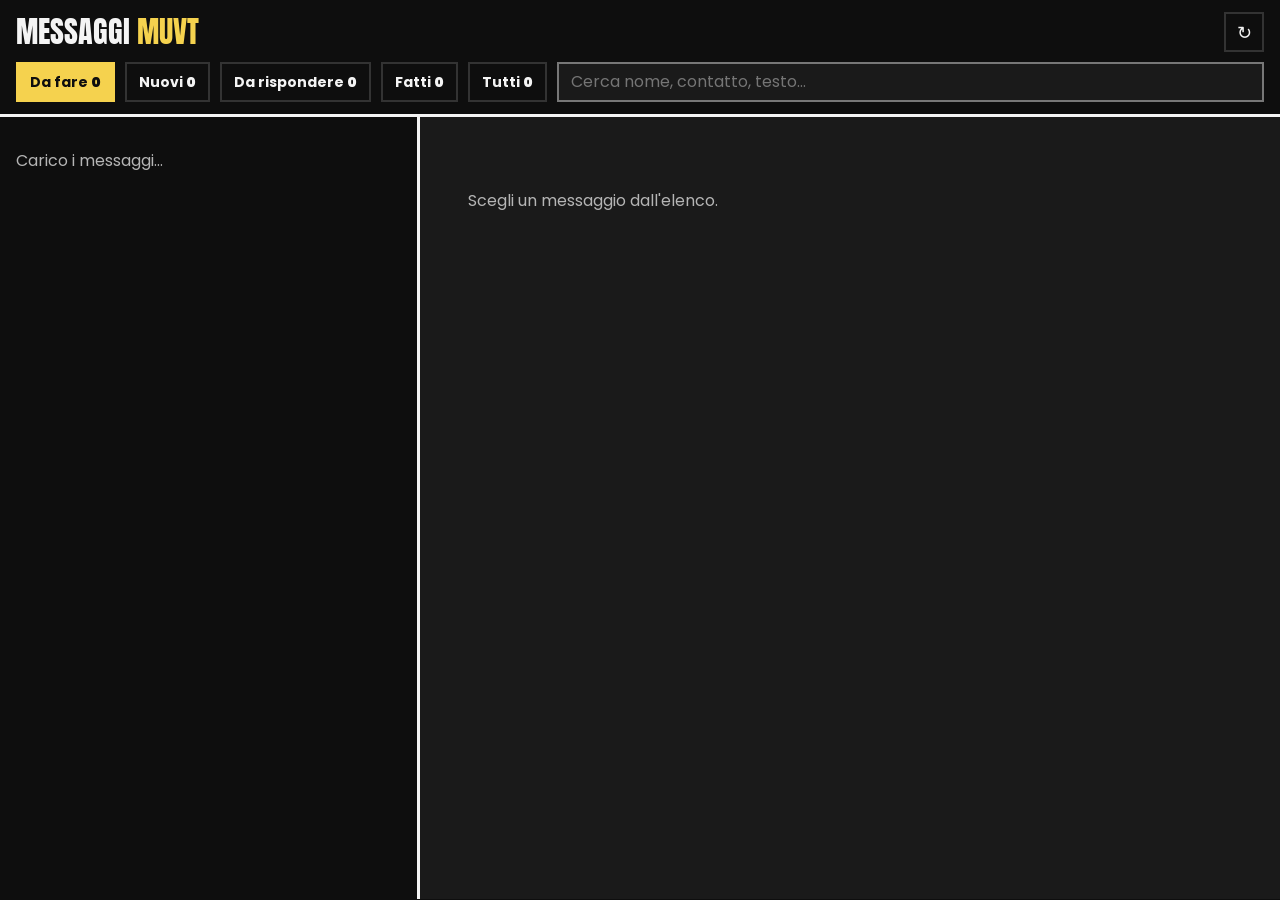
<file: apps-script/visore/Index.html>
<!doctype html>
<html lang="it">
<head>
<base target="_top">
<meta charset="utf-8">
<link rel="preconnect" href="https://fonts.googleapis.com">
<link rel="preconnect" href="https://fonts.gstatic.com" crossorigin>
<link href="https://fonts.googleapis.com/css2?family=Anton&family=Poppins:wght@400;500;700;900&display=swap" rel="stylesheet">
<style>
  /* stessi colori del sito (docs/stile.md) */
  :root {
    --bg: #0E0E0E; --surface: #1a1a1a; --surface-2: #242424; --line: #333;
    --text: #F4F4F4; --muted: #b5b5b5; --yellow: #F5D24E; --red: #A8182A; --red-text: #ff4d5e; --green: #6fd08c;
    --display: "Anton", Impact, sans-serif; --body: "Poppins", Arial, sans-serif;
  }
  * { box-sizing: border-box; }
  html, body { margin: 0; background: var(--bg); color: var(--text); font: 16px/1.5 var(--body); }
  button, input, textarea { font: inherit; color: inherit; }
  :focus-visible { outline: 3px solid var(--yellow); outline-offset: 2px; }
  a { color: var(--yellow); }

  header { position: sticky; top: 0; z-index: 5; background: var(--bg); border-bottom: 3px solid var(--text); padding: 12px 16px; }
  .riga { display: flex; gap: 10px; align-items: center; flex-wrap: wrap; }
  h1 { font-family: var(--display); font-weight: 400; text-transform: uppercase; font-size: 30px; line-height: 1; margin: 0; flex: 1; }
  h1 span { color: var(--yellow); }
  .chi { color: var(--muted); font-size: 13px; }
  @media (max-width: 599px) { .chi { display: none; } }
  .filtri { margin-top: 10px; }
  .filtro { background: none; border: 2px solid var(--line); padding: 6px 12px; min-height: 40px; cursor: pointer; font-weight: 700; font-size: 14px; }
  .filtro[aria-pressed="true"] { border-color: var(--yellow); background: var(--yellow); color: var(--bg); }
  .filtro b { font-weight: 900; }
  #cerca { flex: 1 1 200px; min-height: 40px; padding: 6px 12px; background: var(--surface); border: 2px solid #777; }
  .icona { background: none; border: 2px solid var(--line); min-width: 40px; min-height: 40px; cursor: pointer; font-size: 18px; }

  main { display: grid; grid-template-columns: minmax(0, 1fr); }
  #lista { list-style: none; margin: 0; padding: 0; }
  .voce { display: block; width: 100%; text-align: left; background: none; border: 0; border-bottom: 1px solid var(--line); padding: 14px 16px; cursor: pointer; }
  .voce:hover, .voce[aria-current="true"] { background: var(--surface); }
  .voce .testa { display: flex; gap: 8px; align-items: baseline; }
  .voce .nome { font-weight: 700; flex: 1; min-width: 0; overflow: hidden; text-overflow: ellipsis; white-space: nowrap; }
  .voce .quando { color: var(--muted); font-size: 13px; white-space: nowrap; }
  .voce .anteprima { color: var(--muted); font-size: 14px; display: -webkit-box; -webkit-line-clamp: 2; -webkit-box-orient: vertical; overflow: hidden; margin-top: 2px; }
  .voce.nuovo .nome::before { content: ""; display: inline-block; width: 9px; height: 9px; border-radius: 50%; background: var(--yellow); margin-right: 8px; vertical-align: 1px; }
  .pill { font-size: 12px; font-weight: 700; text-transform: uppercase; letter-spacing: .03em; padding: 1px 8px; border: 1px solid currentColor; white-space: nowrap; }
  .pill.nuovo { color: var(--yellow); } .pill.da-rispondere { color: var(--red-text); } .pill.fatto { color: var(--green); }
  .vuoto, .avviso { padding: 32px 16px; color: var(--muted); }
  .avviso strong { color: var(--text); display: block; font-size: 18px; margin-bottom: 6px; }

  #dettaglio { display: none; padding: 16px; background: var(--surface); }
  #dettaglio.aperto { display: block; position: fixed; inset: 0; z-index: 10; overflow-y: auto; }
  .chiudi { background: none; border: 2px solid var(--line); min-height: 40px; padding: 4px 12px; cursor: pointer; font-weight: 700; margin-bottom: 12px; }
  #dettaglio h2 { font-family: var(--display); font-weight: 400; text-transform: uppercase; font-size: 32px; line-height: 1.05; margin: 0 0 4px; overflow-wrap: anywhere; }
  .meta { color: var(--muted); font-size: 14px; margin: 0 0 14px; }
  .testo { white-space: pre-wrap; overflow-wrap: anywhere; background: var(--bg); border-left: 4px solid var(--yellow); padding: 14px; margin: 0 0 16px; }
  .contatto { font-weight: 700; overflow-wrap: anywhere; }
  .azioni { display: flex; gap: 8px; flex-wrap: wrap; margin: 10px 0 18px; }
  .azione { display: inline-flex; align-items: center; min-height: 44px; padding: 0 14px; border: 2px solid var(--yellow); color: var(--yellow); text-decoration: none; font-weight: 700; background: none; cursor: pointer; }
  .azione.piena { background: var(--yellow); color: var(--bg); box-shadow: 4px 4px 0 var(--red); }
  .azione.tenue { border-color: var(--line); color: var(--muted); }
  .etichetta { font-size: 13px; font-weight: 700; text-transform: uppercase; letter-spacing: .05em; color: var(--yellow); margin: 0 0 6px; }
  .stati { display: flex; gap: 0; margin-bottom: 18px; }
  .stato { flex: 1; min-height: 44px; background: none; border: 2px solid var(--line); cursor: pointer; font-weight: 700; }
  .stato + .stato { border-left: 0; }
  .stato[aria-pressed="true"] { background: var(--text); color: var(--bg); border-color: var(--text); }
  textarea { width: 100%; min-height: 90px; background: var(--bg); border: 2px solid #777; padding: 10px; resize: vertical; }
  .salvataggio { color: var(--muted); font-size: 13px; min-height: 20px; }
  .preso { display: flex; gap: 10px; align-items: center; flex-wrap: wrap; margin-bottom: 18px; color: var(--muted); }

  @media (min-width: 900px) {
    main { grid-template-columns: minmax(320px, 420px) minmax(0, 1fr); height: calc(100vh - 118px); }
    #lista { overflow-y: auto; border-right: 3px solid var(--text); }
    #dettaglio, #dettaglio.aperto { display: block; position: static; overflow-y: auto; padding: 24px 32px; }
    .chiudi { display: none; }
  }
</style>
</head>
<body>
<header>
  <div class="riga">
    <h1>Messaggi <span>MUVT</span></h1>
    <span class="chi" id="chi"></span>
    <button class="icona" id="aggiorna" type="button" aria-label="Aggiorna" title="Aggiorna">↻</button>
  </div>
  <div class="riga filtri" role="group" aria-label="Filtra per stato">
    <button class="filtro" type="button" data-f="aperti" aria-pressed="true">Da fare <b id="n-aperti">0</b></button>
    <button class="filtro" type="button" data-f="nuovo" aria-pressed="false">Nuovi <b id="n-nuovo">0</b></button>
    <button class="filtro" type="button" data-f="da rispondere" aria-pressed="false">Da rispondere <b id="n-da rispondere">0</b></button>
    <button class="filtro" type="button" data-f="fatto" aria-pressed="false">Fatti <b id="n-fatto">0</b></button>
    <button class="filtro" type="button" data-f="tutti" aria-pressed="false">Tutti <b id="n-tutti">0</b></button>
    <input id="cerca" type="search" placeholder="Cerca nome, contatto, testo…" aria-label="Cerca">
  </div>
</header>

<main>
  <ul id="lista" aria-label="Messaggi"><li class="vuoto">Carico i messaggi…</li></ul>
  <section id="dettaglio" aria-live="polite"><p class="vuoto">Scegli un messaggio dall'elenco.</p></section>
</main>

<script>
// <puro>
// funzioni senza DOM, provate in apps-script/test
var Puro = {
  // che tipo di contatto ha lasciato chi scrive: decide quali pulsanti mostrare
  tipoContatto: function (c) {
    var s = String(c || '').trim();
    if (!s) return 'nessuno';
    if (/^[^\s@]+@[^\s@]+\.[^\s@]+$/.test(s)) return 'email';
    var cifre = s.replace(/[\s./()-]/g, '');
    if (/^\+?\d{8,15}$/.test(cifre)) return 'telefono';
    if (/^@[\w.]{2,30}$/.test(s) || /instagram\.com\/[\w.]+/i.test(s)) return 'instagram';
    return 'altro';
  },
  // numero per WhatsApp: solo cifre, prefisso italiano se manca
  numeroWhatsApp: function (c) {
    var s = String(c).replace(/[^\d+]/g, '');
    if (s.indexOf('+') === 0) return s.slice(1);
    if (s.indexOf('00') === 0) return s.slice(2);
    if (/^3\d{8,9}$/.test(s)) return '39' + s;
    return s;
  },
  utenteInstagram: function (c) {
    var m = /instagram\.com\/([\w.]+)/i.exec(c);
    return m ? m[1] : String(c).trim().replace(/^@/, '');
  },
  // "adesso", "12 min fa", "ieri 18:40", "3 nov 18:40"
  quando: function (iso, adesso) {
    var d = new Date(iso), n = adesso || new Date();
    if (isNaN(d)) return '';
    var min = Math.round((n - d) / 60000);
    var ora = ('0' + d.getHours()).slice(-2) + ':' + ('0' + d.getMinutes()).slice(-2);
    if (min < 1) return 'adesso';
    if (min < 60) return min + ' min fa';
    var stessoGiorno = function (a, b) { return a.toDateString() === b.toDateString(); };
    if (stessoGiorno(d, n)) return 'oggi ' + ora;
    var ieri = new Date(n); ieri.setDate(n.getDate() - 1);
    if (stessoGiorno(d, ieri)) return 'ieri ' + ora;
    var mesi = ['gen', 'feb', 'mar', 'apr', 'mag', 'giu', 'lug', 'ago', 'set', 'ott', 'nov', 'dic'];
    return d.getDate() + ' ' + mesi[d.getMonth()] + (d.getFullYear() !== n.getFullYear() ? ' ' + d.getFullYear() : '') + ' ' + ora;
  },
  passaFiltro: function (m, filtro, cerca) {
    var stato = m.stato || 'nuovo';
    if (filtro === 'aperti' && stato === 'fatto') return false;
    if (filtro !== 'aperti' && filtro !== 'tutti' && stato !== filtro) return false;
    var q = String(cerca || '').trim().toLowerCase();
    if (!q) return true;
    return [m.nome, m.contatto, m.messaggio, m.oggetto, m.nota].join(' ').toLowerCase().indexOf(q) >= 0;
  }
};
// </puro>

var S = { messaggi: [], filtro: 'aperti', cerca: '', scelto: null, utente: '' };
var $ = function (id) { return document.getElementById(id); };

// costruisce elementi senza mai passare testo dall'innerHTML: i messaggi arrivano da sconosciuti
function el(tag, attrs, figli) {
  var e = document.createElement(tag);
  Object.keys(attrs || {}).forEach(function (k) {
    if (k === 'testo') e.textContent = attrs[k];
    else if (k === 'classe') e.className = attrs[k];
    else if (k.indexOf('on') === 0) e.addEventListener(k.slice(2), attrs[k]);
    else e.setAttribute(k, attrs[k]);
  });
  (figli || []).forEach(function (f) { if (f) e.appendChild(typeof f === 'string' ? document.createTextNode(f) : f); });
  return e;
}

function carica() {
  $('aggiorna').disabled = true;
  google.script.run
    .withSuccessHandler(function (r) {
      $('aggiorna').disabled = false;
      if (r.errore) return avviso(r.errore);
      S.messaggi = r.messaggi; S.utente = r.utente || '';
      $('chi').textContent = S.utente;
      disegna();
    })
    .withFailureHandler(function (e) { $('aggiorna').disabled = false; avviso('rete', e); })
    .elenco();
}

function avviso(tipo, e) {
  var testi = {
    accesso: ['Non hai accesso ai messaggi', 'Chiedi a chi gestisce il sito di condividerti il foglio "MUVT – Messaggi" con permesso di modifica, poi ricarica.'],
    configurazione: ['App non ancora configurata', 'Manca l\'ID del foglio: va eseguita impostaFoglio() dall\'editor dello script.'],
    rete: ['Non riesco a caricare i messaggi', (e && e.message) || 'Riprova tra poco.']
  };
  var t = testi[tipo] || testi.rete;
  var l = $('lista'); l.textContent = '';
  l.appendChild(el('li', { classe: 'avviso' }, [el('strong', { testo: t[0] }), t[1]]));
}

function disegna() {
  var conta = { aperti: 0, nuovo: 0, 'da rispondere': 0, fatto: 0, tutti: S.messaggi.length };
  S.messaggi.forEach(function (m) { var s = m.stato || 'nuovo'; conta[s] = (conta[s] || 0) + 1; if (s !== 'fatto') conta.aperti++; });
  Object.keys(conta).forEach(function (k) { var b = $('n-' + k); if (b) b.textContent = conta[k]; });

  var lista = $('lista'); lista.textContent = '';
  var visibili = S.messaggi.filter(function (m) { return Puro.passaFiltro(m, S.filtro, S.cerca); });
  if (!visibili.length) lista.appendChild(el('li', { classe: 'vuoto', testo: S.messaggi.length ? 'Nessun messaggio con questo filtro.' : 'Ancora nessun messaggio.' }));
  visibili.forEach(function (m) {
    var stato = m.stato || 'nuovo';
    var b = el('button', { type: 'button', classe: 'voce ' + stato.replace(' ', '-'), 'aria-current': String(S.scelto === m.id), onclick: function () { apri(m.id); } }, [
      el('span', { classe: 'testa' }, [
        el('span', { classe: 'nome', testo: m.nome || m.contatto || 'Senza nome' }),
        el('span', { classe: 'pill ' + stato.replace(' ', '-'), testo: stato }),
        el('span', { classe: 'quando', testo: Puro.quando(m.ricevuto) })
      ]),
      el('span', { classe: 'anteprima', testo: m.messaggio || m.oggetto || '' })
    ]);
    lista.appendChild(el('li', {}, [b]));
  });
  if (S.scelto) dettaglio(S.messaggi.filter(function (m) { return m.id === S.scelto; })[0]);
}

function apri(id) {
  S.scelto = id;
  var m = S.messaggi.filter(function (x) { return x.id === id; })[0];
  // aprire un messaggio nuovo lo segna "da rispondere": è stato letto ma nessuno ha ancora risposto
  if (m && (m.stato || 'nuovo') === 'nuovo') salva(m, { stato: 'da rispondere' });
  disegna();
  $('dettaglio').classList.add('aperto');
  $('dettaglio').focus();
}

function chiudi() { S.scelto = null; $('dettaglio').classList.remove('aperto'); disegna(); }

function azioniContatto(m) {
  var c = String(m.contatto || '').trim(), tipo = Puro.tipoContatto(c), a = [];
  if (tipo === 'email') a.push(el('a', { classe: 'azione piena', href: 'mailto:' + encodeURIComponent(c) + '?subject=' + encodeURIComponent('Re: il tuo messaggio a MUVT AGGRATIS') }, ['Rispondi per mail']));
  if (tipo === 'telefono') {
    a.push(el('a', { classe: 'azione piena', href: 'https://wa.me/' + Puro.numeroWhatsApp(c), target: '_blank', rel: 'noopener' }, ['WhatsApp']));
    a.push(el('a', { classe: 'azione', href: 'tel:' + c.replace(/[^\d+]/g, '') }, ['Chiama']));
  }
  if (tipo === 'instagram') a.push(el('a', { classe: 'azione piena', href: 'https://www.instagram.com/' + encodeURIComponent(Puro.utenteInstagram(c)) + '/', target: '_blank', rel: 'noopener' }, ['Apri Instagram']));
  if (tipo !== 'nessuno') a.push(el('button', { type: 'button', classe: 'azione', onclick: function () { copia(c); } }, ['Copia contatto']));
  if (m.gmail) a.push(el('a', { classe: 'azione tenue', href: m.gmail, target: '_blank', rel: 'noopener', title: 'Funziona dalla casella che riceve i messaggi' }, ['Apri in Gmail']));
  return a;
}

function copia(t) {
  (navigator.clipboard ? navigator.clipboard.writeText(t) : Promise.reject()).then(
    function () { $('salvato').textContent = 'Contatto copiato'; },
    function () { $('salvato').textContent = t; });
}

function dettaglio(m) {
  var d = $('dettaglio'); d.textContent = '';
  if (!m) { d.appendChild(el('p', { classe: 'vuoto', testo: 'Scegli un messaggio dall\'elenco.' })); return; }
  d.setAttribute('tabindex', '-1');
  var stato = m.stato || 'nuovo';
  var nota = el('textarea', { id: 'nota', 'aria-label': 'Nota per chi gestisce i messaggi', placeholder: 'Nota per gli altri: chi ha risposto, cosa resta da fare…' });
  nota.value = m.nota || '';
  var timer;
  nota.addEventListener('input', function () { clearTimeout(timer); $('salvato').textContent = '…'; timer = setTimeout(function () { salva(m, { nota: nota.value }); }, 800); });

  d.appendChild(el('button', { type: 'button', classe: 'chiudi', onclick: chiudi }, ['← Elenco']));
  d.appendChild(el('h2', { testo: m.nome || 'Senza nome' }));
  d.appendChild(el('p', { classe: 'meta', testo: (m.fonte === 'modulo' ? 'Dal modulo del sito' : 'Mail' + (m.oggetto ? ': ' + m.oggetto : '')) + ' · ' + Puro.quando(m.ricevuto) }));
  d.appendChild(el('p', { classe: 'testo', testo: m.messaggio || '(messaggio vuoto)' }));
  d.appendChild(el('p', { classe: 'etichetta', testo: 'Contatto' }));
  d.appendChild(el('p', { classe: 'contatto', testo: m.contatto || 'Non ha lasciato un contatto.' }));
  d.appendChild(el('div', { classe: 'azioni' }, azioniContatto(m)));

  d.appendChild(el('p', { classe: 'etichetta', testo: 'Stato' }));
  d.appendChild(el('div', { classe: 'stati', role: 'group', 'aria-label': 'Stato del messaggio' },
    ['nuovo', 'da rispondere', 'fatto'].map(function (s) {
      return el('button', { type: 'button', classe: 'stato', 'aria-pressed': String(stato === s), onclick: function () { salva(m, { stato: s }); } }, [s]);
    })));

  var mio = m.presoDa && S.utente && m.presoDa === S.utente;
  d.appendChild(el('div', { classe: 'preso' }, [
    el('span', { testo: m.presoDa ? 'Se ne occupa: ' + m.presoDa : 'Nessuno se ne sta occupando.' }),
    el('button', { type: 'button', classe: 'azione', onclick: function () { salva(m, { presoDa: !mio }); } }, [mio ? 'Lascio' : 'Me ne occupo io'])
  ]));

  d.appendChild(el('p', { classe: 'etichetta', testo: 'Nota' }));
  d.appendChild(nota);
  d.appendChild(el('p', { classe: 'salvataggio', id: 'salvato', 'aria-live': 'polite', testo: m.aggiornato ? 'Ultima modifica: ' + m.aggiornato : '' }));
}

function salva(m, campi) {
  Object.keys(campi).forEach(function (k) { if (k !== 'presoDa') m[k] = campi[k]; }); // subito a schermo, poi conferma dal foglio
  google.script.run
    .withSuccessHandler(function (nuovo) {
      var i = S.messaggi.findIndex(function (x) { return x.id === nuovo.id; });
      if (i >= 0) S.messaggi[i] = nuovo;
      var focusNota = document.activeElement && document.activeElement.id === 'nota';
      if (!focusNota) disegna(); else { $('salvato').textContent = 'Salvato · ' + nuovo.aggiornato; }
    })
    .withFailureHandler(function (e) { var s = $('salvato'); if (s) s.textContent = 'Non salvato: ' + e.message; carica(); })
    .aggiorna(m.id, campi);
  if (!('nota' in campi)) disegna();
}

document.querySelectorAll('.filtro').forEach(function (b) {
  b.addEventListener('click', function () {
    S.filtro = b.dataset.f;
    document.querySelectorAll('.filtro').forEach(function (x) { x.setAttribute('aria-pressed', String(x === b)); });
    disegna();
  });
});
$('cerca').addEventListener('input', function (e) { S.cerca = e.target.value; disegna(); });
$('aggiorna').addEventListener('click', carica);
document.addEventListener('keydown', function (e) { if (e.key === 'Escape' && $('dettaglio').classList.contains('aperto')) chiudi(); });
// i messaggi nuovi li porta il raccoglitore ogni 5 minuti: qui si ricontrolla ogni minuto, solo a scheda visibile
setInterval(function () { if (!document.hidden && !(document.activeElement && document.activeElement.id === 'nota')) carica(); }, 60000);
carica();
</script>
</body>
</html>
</file>
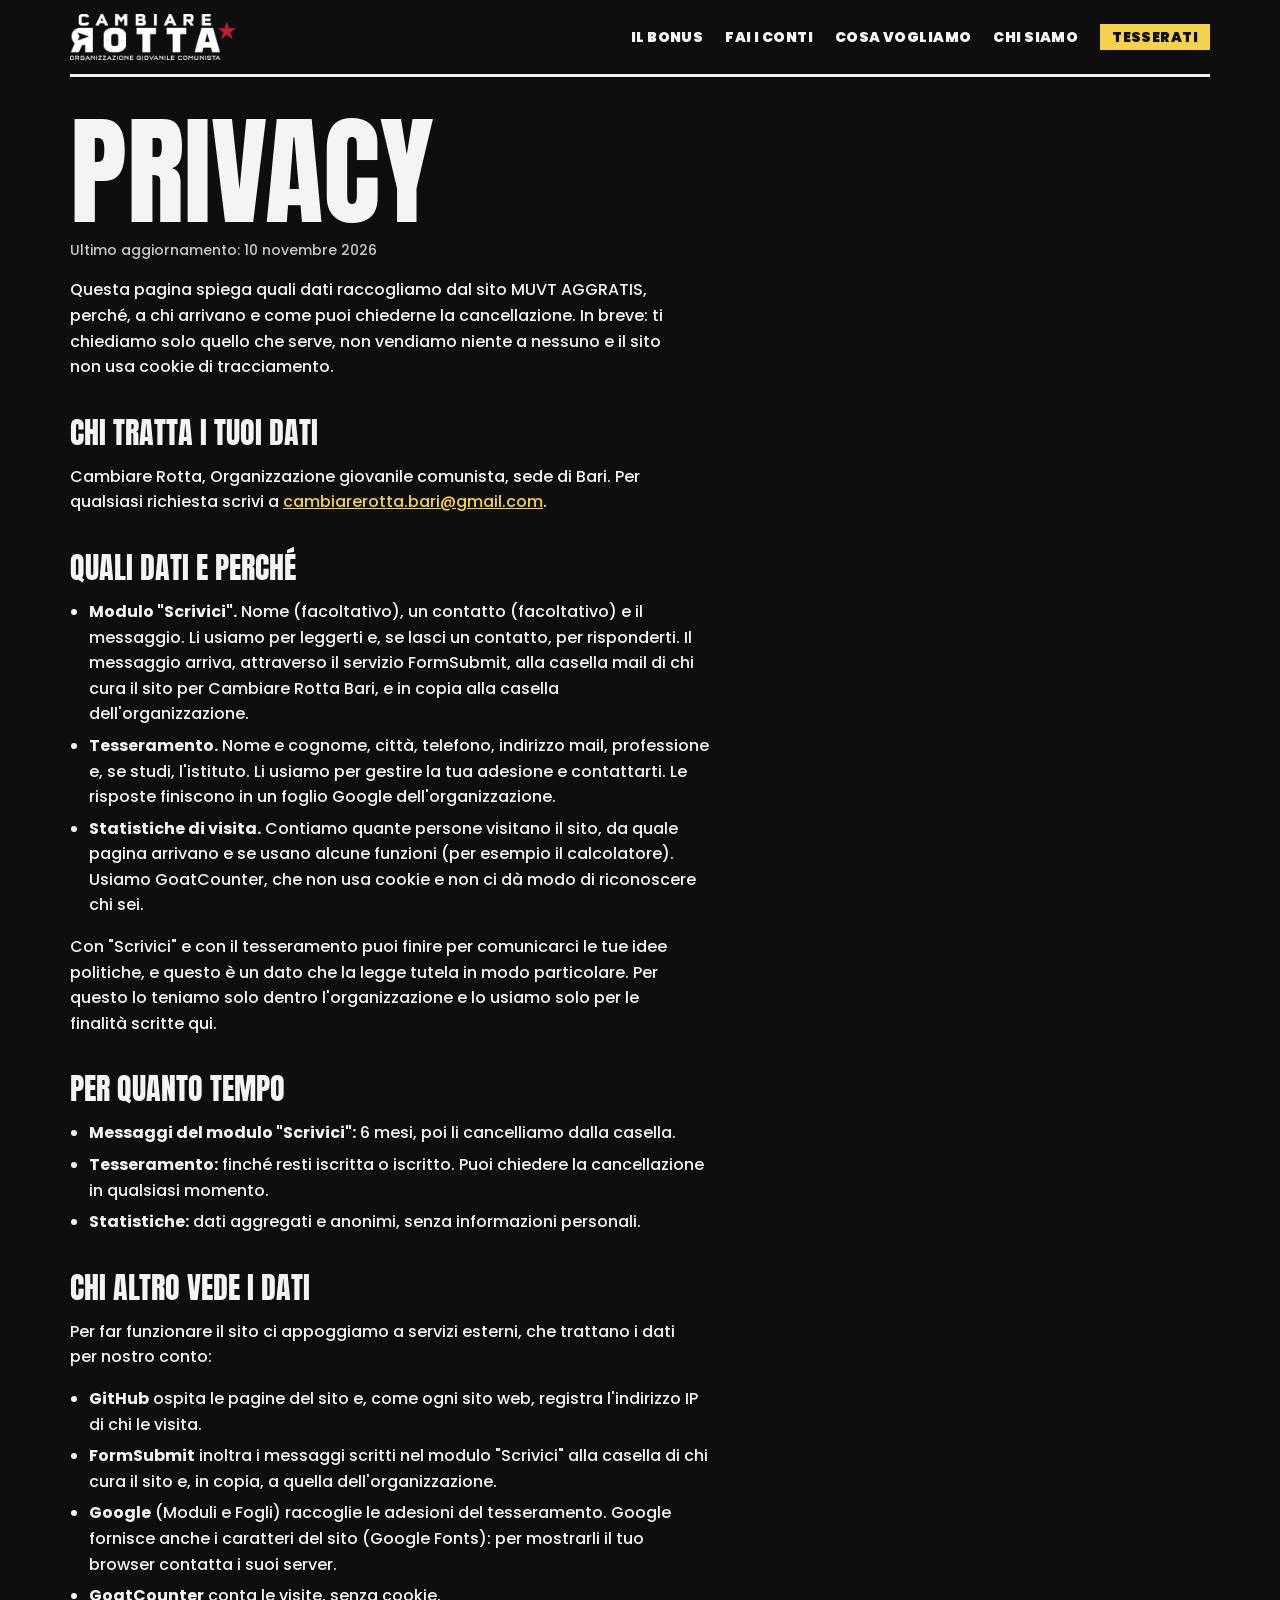
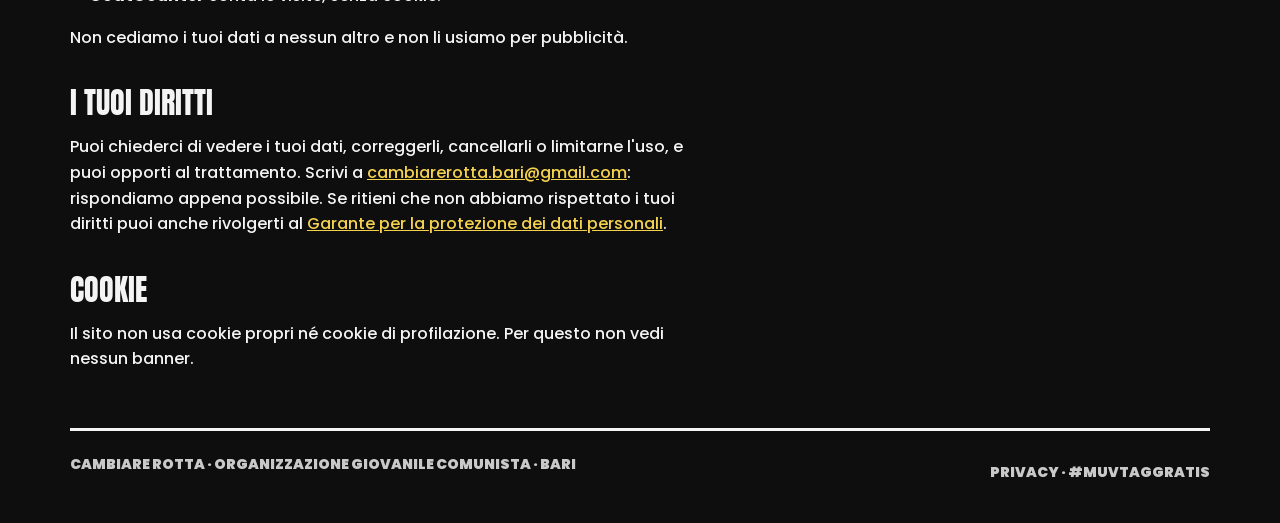
<file: public/privacy.html>
<!doctype html>
<html lang="it">
<head>
<meta charset="utf-8">
<meta name="viewport" content="width=device-width, initial-scale=1">
<script data-goatcounter="https://tesla-analysis.goatcounter.com/count" async src="https://gc.zgo.at/count.js"></script>
<link rel="icon" href="favicon.svg" type="image/svg+xml">
<link rel="icon" href="favicon-32.png" type="image/png" sizes="32x32">
<link rel="alternate icon" href="favicon.ico">
<link rel="apple-touch-icon" href="apple-touch-icon.png">
<meta name="theme-color" content="#0E0E0E">
<title>Privacy — Cambiare Rotta Bari</title>
<meta name="description" content="Come trattiamo i dati che ci lasci dal sito MUVT AGGRATIS: messaggi, tesseramento e statistiche.">
<link rel="canonical" href="https://cambiare-rotta.github.io/muvt-aggratis/privacy.html">
<meta property="og:url" content="https://cambiare-rotta.github.io/muvt-aggratis/privacy.html">
<link rel="preconnect" href="https://fonts.googleapis.com">
<link rel="preconnect" href="https://fonts.gstatic.com" crossorigin>
<link href="https://fonts.googleapis.com/css2?family=Anton&family=Poppins:wght@400;500;700;900&display=swap" rel="stylesheet">
<link rel="stylesheet" href="assets/site.css">
</head>
<body class="page">
<div class="wrap">
  <header class="top">
    <a class="logo" href="./" aria-label="Torna a MUVT AGGRATIS">
      <img src="assets/logo.webp" alt="Cambiare Rotta" onerror="this.replaceWith(this.nextElementSibling.content.cloneNode(true))">
      <template><span class="txt">Cambiare<span>Rotta</span></span></template>
    </a>
    <nav>
      <a class="back" href="./" aria-label="Torna alla campagna">←<span> Campagna</span></a>
      <a href="./#bonus">Il bonus</a>
      <a href="./#conti">Fai i conti</a>
      <a href="./#vogliamo">Cosa vogliamo</a>
      <a href="https://cambiare-rotta.org/" target="_blank" rel="noopener">Chi siamo</a>
      <a class="navcta" href="tesseramento.html">Tesserati</a>
    </nav>
  </header>

  <main class="prose narrow">
  <h1>Privacy</h1>
  <p class="data">Ultimo aggiornamento: 10 novembre 2026</p>
  <p>Questa pagina spiega quali dati raccogliamo dal sito MUVT AGGRATIS, perché, a chi arrivano e come puoi chiederne la cancellazione. In breve: ti chiediamo solo quello che serve, non vendiamo niente a nessuno e il sito non usa cookie di tracciamento.</p>

  <h2>Chi tratta i tuoi dati</h2>
  <p>Cambiare Rotta, Organizzazione giovanile comunista, sede di Bari. Per qualsiasi richiesta scrivi a <a href="mailto:cambiarerotta.bari@gmail.com">cambiarerotta.bari@gmail.com</a>.</p>

  <h2>Quali dati e perché</h2>
  <ul>
    <li><strong>Modulo "Scrivici".</strong> Nome (facoltativo), un contatto (facoltativo) e il messaggio. Li usiamo per leggerti e, se lasci un contatto, per risponderti. Il messaggio arriva, attraverso il servizio FormSubmit, alla casella mail di chi cura il sito per Cambiare Rotta Bari, e in copia alla casella dell'organizzazione.</li>
    <li><strong>Tesseramento.</strong> Nome e cognome, città, telefono, indirizzo mail, professione e, se studi, l'istituto. Li usiamo per gestire la tua adesione e contattarti. Le risposte finiscono in un foglio Google dell'organizzazione.</li>
    <li><strong>Statistiche di visita.</strong> Contiamo quante persone visitano il sito, da quale pagina arrivano e se usano alcune funzioni (per esempio il calcolatore). Usiamo GoatCounter, che non usa cookie e non ci dà modo di riconoscere chi sei.</li>
  </ul>
  <p>Con "Scrivici" e con il tesseramento puoi finire per comunicarci le tue idee politiche, e questo è un dato che la legge tutela in modo particolare. Per questo lo teniamo solo dentro l'organizzazione e lo usiamo solo per le finalità scritte qui.</p>

  <h2>Per quanto tempo</h2>
  <ul>
    <li><strong>Messaggi del modulo "Scrivici":</strong> 6 mesi, poi li cancelliamo dalla casella.</li>
    <li><strong>Tesseramento:</strong> finché resti iscritta o iscritto. Puoi chiedere la cancellazione in qualsiasi momento.</li>
    <li><strong>Statistiche:</strong> dati aggregati e anonimi, senza informazioni personali.</li>
  </ul>

  <h2>Chi altro vede i dati</h2>
  <p>Per far funzionare il sito ci appoggiamo a servizi esterni, che trattano i dati per nostro conto:</p>
  <ul>
    <li><strong>GitHub</strong> ospita le pagine del sito e, come ogni sito web, registra l'indirizzo IP di chi le visita.</li>
    <li><strong>FormSubmit</strong> inoltra i messaggi scritti nel modulo "Scrivici" alla casella di chi cura il sito e, in copia, a quella dell'organizzazione.</li>
    <li><strong>Google</strong> (Moduli e Fogli) raccoglie le adesioni del tesseramento. Google fornisce anche i caratteri del sito (Google Fonts): per mostrarli il tuo browser contatta i suoi server.</li>
    <li><strong>GoatCounter</strong> conta le visite, senza cookie.</li>
  </ul>
  <p>Non cediamo i tuoi dati a nessun altro e non li usiamo per pubblicità.</p>

  <h2>I tuoi diritti</h2>
  <p>Puoi chiederci di vedere i tuoi dati, correggerli, cancellarli o limitarne l'uso, e puoi opporti al trattamento. Scrivi a <a href="mailto:cambiarerotta.bari@gmail.com">cambiarerotta.bari@gmail.com</a>: rispondiamo appena possibile. Se ritieni che non abbiamo rispettato i tuoi diritti puoi anche rivolgerti al <a href="https://www.garanteprivacy.it/" target="_blank" rel="noopener">Garante per la protezione dei dati personali</a>.</p>

  <h2>Cookie</h2>
  <p>Il sito non usa cookie propri né cookie di profilazione. Per questo non vedi nessun banner.</p>

  </main>

  <footer>
    <span>Cambiare Rotta · Organizzazione giovanile comunista · Bari</span>
    <span><a href="privacy.html">Privacy</a> · #MUVTAGGRATIS</span>
  </footer>
</div>
</body>
</html>
</file>
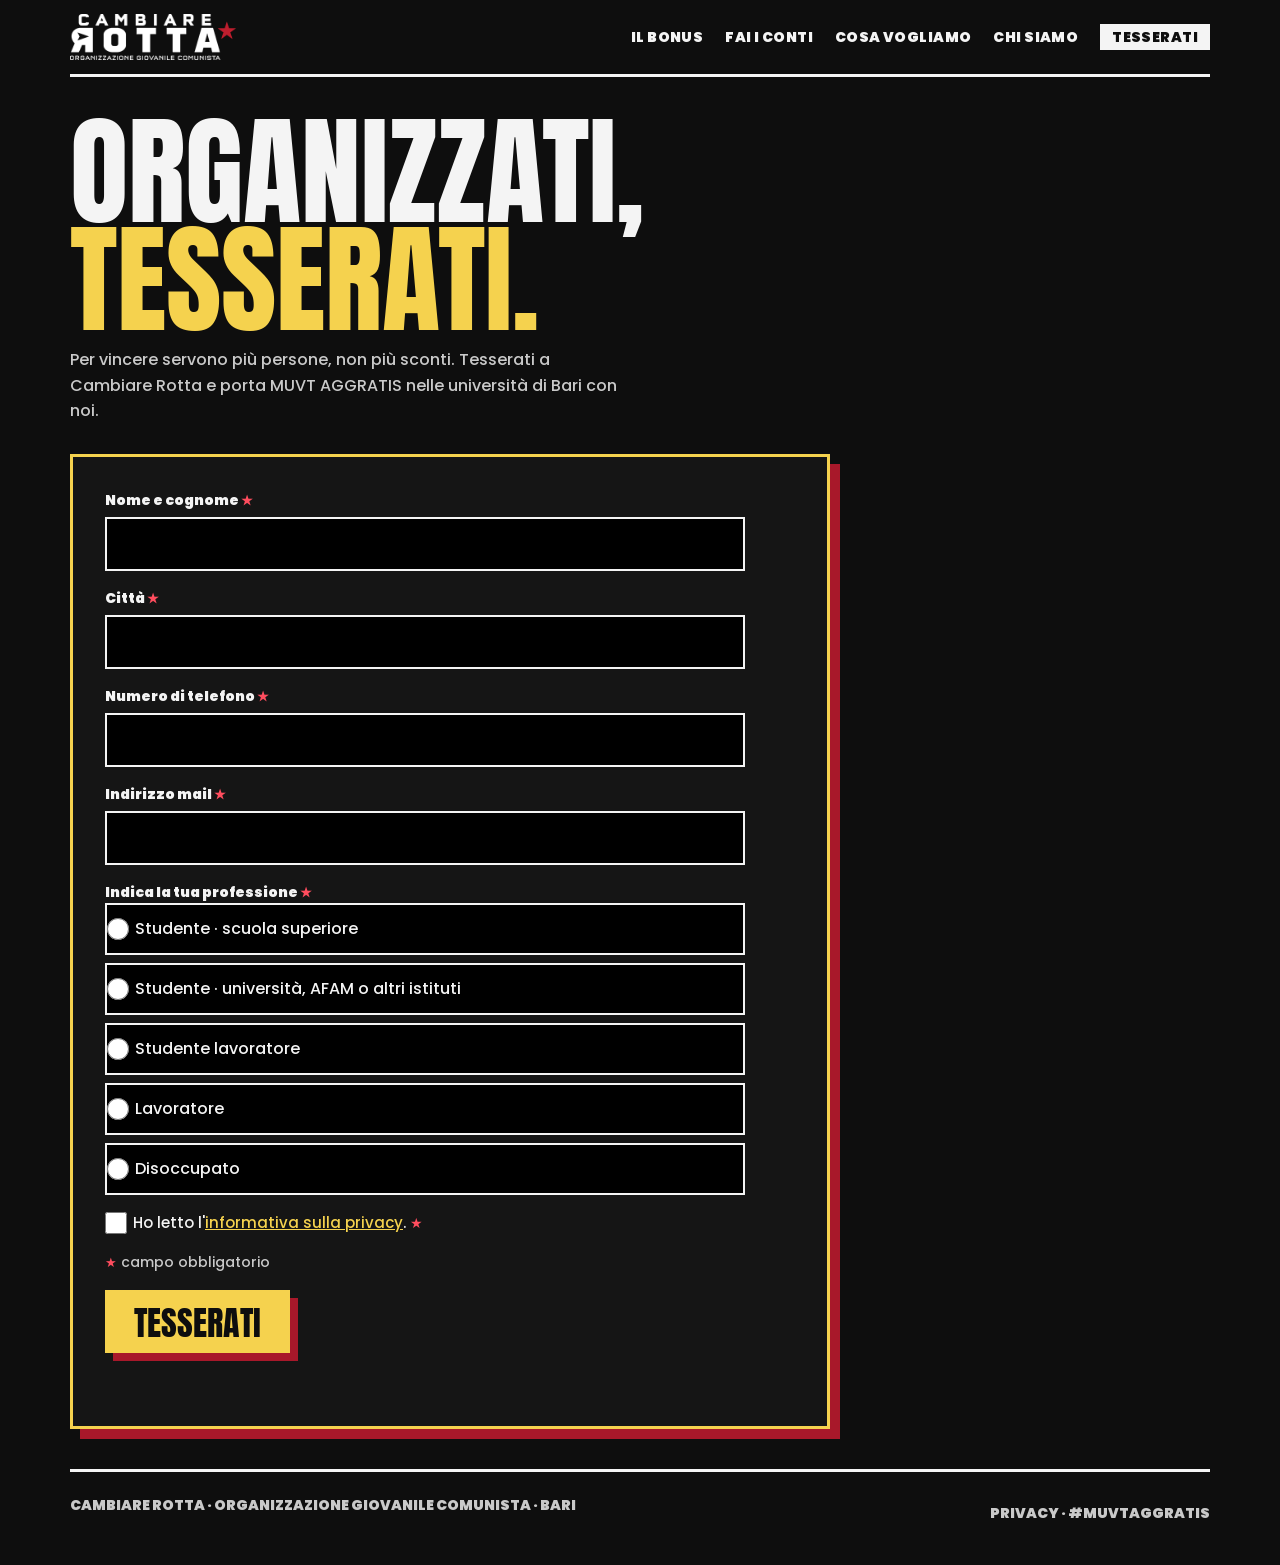
<file: public/tesseramento.html>
<!doctype html>
<html lang="it">
<head>
<meta charset="utf-8">
<meta name="viewport" content="width=device-width, initial-scale=1">
<script data-goatcounter="https://tesla-analysis.goatcounter.com/count" async src="https://gc.zgo.at/count.js"></script>
<link rel="icon" href="favicon.svg" type="image/svg+xml">
<link rel="icon" href="favicon-32.png" type="image/png" sizes="32x32">
<link rel="alternate icon" href="favicon.ico">
<link rel="apple-touch-icon" href="apple-touch-icon.png">
<meta name="theme-color" content="#0E0E0E">
<title>Tesseramento — Cambiare Rotta Bari | MUVT AGGRATIS</title>
<meta name="description" content="Tesserati a Cambiare Rotta e partecipa alla campagna MUVT AGGRATIS.">
<link rel="canonical" href="https://cambiare-rotta.github.io/muvt-aggratis/tesseramento.html">
<meta property="og:url" content="https://cambiare-rotta.github.io/muvt-aggratis/tesseramento.html">
<link rel="preconnect" href="https://fonts.googleapis.com">
<link rel="preconnect" href="https://fonts.gstatic.com" crossorigin>
<link href="https://fonts.googleapis.com/css2?family=Anton&family=Poppins:wght@400;500;700;900&display=swap" rel="stylesheet">
<link rel="stylesheet" href="assets/site.css">
</head>
<body class="page">
<div class="wrap">
  <header class="top">
    <a class="logo" href="./" aria-label="Torna a MUVT AGGRATIS">
      <img src="assets/logo.webp" alt="Cambiare Rotta" onerror="this.replaceWith(this.nextElementSibling.content.cloneNode(true))">
      <template><span class="txt">Cambiare<span>Rotta</span></span></template>
    </a>
    <nav>
      <a class="back" href="./" aria-label="Torna alla campagna">←<span> Campagna</span></a>
      <a href="./#bonus">Il bonus</a>
      <a href="./#conti">Fai i conti</a>
      <a href="./#vogliamo">Cosa vogliamo</a>
      <a href="https://cambiare-rotta.org/" target="_blank" rel="noopener">Chi siamo</a>
      <a class="navcta" href="tesseramento.html" aria-current="page">Tesserati</a>
    </nav>
  </header>

  <main>
    <h1>Organizzati,<span>tesserati.</span></h1>
    <p class="intro">Per vincere servono più persone, non più sconti. Tesserati a Cambiare Rotta e porta MUVT AGGRATIS nelle università di Bari con noi.</p>

    <div class="box hot">
      <form class="modulo" id="tform" novalidate>
        <input class="hp" type="text" name="_miele" tabindex="-1" autocomplete="off" aria-hidden="true">
        <label><span>Nome e cognome <span class="req" aria-hidden="true">★</span></span>
          <input type="text" name="nome" autocomplete="name" maxlength="100" required>
        </label>
        <label><span>Città <span class="req" aria-hidden="true">★</span></span>
          <input type="text" name="citta" autocomplete="address-level2" maxlength="80" required>
        </label>
        <label><span>Numero di telefono <span class="req" aria-hidden="true">★</span></span>
          <input type="tel" name="telefono" autocomplete="tel" inputmode="tel" maxlength="30" required>
        </label>
        <label><span>Indirizzo mail <span class="req" aria-hidden="true">★</span></span>
          <input type="email" name="mail" autocomplete="email" inputmode="email" maxlength="120" required>
        </label>
        <fieldset>
          <legend><span>Indica la tua professione <span class="req" aria-hidden="true">★</span></span></legend>
          <label class="scelta"><input type="radio" name="professione" value="Studente - scuola superiore" required> Studente · scuola superiore</label>
          <label class="scelta"><input type="radio" name="professione" value="Studente - università/AFAM/altri istituti"> Studente · università, AFAM o altri istituti</label>
          <label class="scelta"><input type="radio" name="professione" value="Studente lavoratore"> Studente lavoratore</label>
          <label class="scelta"><input type="radio" name="professione" value="Lavoratore"> Lavoratore</label>
          <label class="scelta"><input type="radio" name="professione" value="Disoccupato"> Disoccupato</label>
        </fieldset>
        <label id="istituto-box" hidden><span>Che istituto frequenti? <span class="req" aria-hidden="true">★</span></span>
          <input type="text" name="istituto" autocomplete="off" maxlength="120">
        </label>
        <label class="assenso"><input type="checkbox" name="privacy" required> <span>Ho letto l'<a href="privacy.html" target="_blank" rel="noopener">informativa sulla privacy</a>.&nbsp;<span class="req" aria-hidden="true">★</span></span></label>
        <p class="nota"><span class="req" aria-hidden="true">★</span> campo obbligatorio</p>
        <button class="cta send" type="submit">Tesserati</button>
        <p class="esito" id="esito" role="alert"></p>
      </form>
      <div class="conferma" id="conferma" role="status" tabindex="-1" hidden>
        <div class="spunta" aria-hidden="true">✓</div>
        <h2>Sei dei nostri</h2>
        <p>Abbiamo ricevuto la tua adesione. Ti contatteremo a breve.</p>
        <a href="./">← Torna alla campagna</a>
      </div>
    </div>
  </main>

  <footer>
    <span>Cambiare Rotta · Organizzazione giovanile comunista · Bari</span>
    <span><a href="privacy.html">Privacy</a> · #MUVTAGGRATIS</span>
  </footer>
</div>

<script src="assets/site.js"></script>
<script>
  // Le risposte vanno direttamente al Google Moduli di Cambiare Rotta (stesso foglio di prima).
  // Il browser non può leggere la risposta di Google: "inviato" vuol dire "spedito senza errori di rete".
  const GOOGLE = "https://docs.google.com/forms/d/e/1FAIpQLSebOGkB5fVfU6QFmdLfYamqmrxH1_RYLZsaytOL-kOuoAMx6w/formResponse";
  const CAMPI = { nome: "entry.1672273361", citta: "entry.283544223", telefono: "entry.1483438228", mail: "entry.158369131", professione: "entry.839453997", istituto: "entry.644560619" };
  const SERVE_ISTITUTO = ["Studente - scuola superiore", "Studente - università/AFAM/altri istituti", "Studente lavoratore"];
  const form = document.getElementById("tform"), esito = document.getElementById("esito"), conferma = document.getElementById("conferma");
  const box = document.getElementById("istituto-box");
  // protezioni, stato del bottone e conferma sono comuni ai moduli (assets/site.js)
  const m = Muvt.modulo(form, { esca: "_miele", chiave: "muvt-tessere", conferma });
  const err = (txt, campo) => { esito.textContent = txt; if (campo) campo.focus(); };

  form.addEventListener("change", () => {
    const serve = SERVE_ISTITUTO.includes(form.professione.value);
    box.hidden = !serve; form.istituto.required = serve;
  });

  form.addEventListener("submit", async e => {
    e.preventDefault(); esito.textContent = "";
    const d = new FormData(form);
    if (m.bot()) return;
    const v = k => String(d.get(k) || "").trim();
    if (!v("nome")) return err("Scrivi nome e cognome.", form.nome);
    if (!v("citta")) return err("Scrivi la tua città.", form.citta);
    if (!/^[+\d][\d\s().-]{5,}$/.test(v("telefono"))) return err("Il numero di telefono non sembra giusto.", form.telefono);
    if (!/^\S+@\S+\.\S+$/.test(v("mail"))) return err("L'indirizzo mail non sembra giusto.", form.mail);
    if (!d.get("professione")) return err("Indica la tua professione.", form.querySelector("[name=professione]"));
    const serve = SERVE_ISTITUTO.includes(d.get("professione"));
    if (serve && !v("istituto")) return err("Indica l'istituto che frequenti.", form.istituto);
    if (!form.privacy.checked) return err("Per tesserarti devi aver letto l'informativa sulla privacy.", form.privacy);
    const troppi = m.limite();
    if (troppi) return err(troppi);

    const body = new URLSearchParams();
    // come nel modulo Google: chi è studente passa alla seconda pagina (istituto), chi lavora o è disoccupato invia dalla prima
    for (const [k, campo] of Object.entries(CAMPI)) { if (k === "istituto" && !serve) continue; body.set(campo, v(k)); }
    body.set("entry.839453997_sentinel", ""); body.set("fvv", "1"); body.set("pageHistory", serve ? "0,1" : "0");
    m.occupato(true);
    try {
      await fetch(GOOGLE, { method: "POST", mode: "no-cors", body });
      m.fatto("tesseramento-inviato", "Tesseramento inviato");
    } catch {
      esito.innerHTML = 'Invio non riuscito. Controlla la connessione e riprova, oppure <a href="https://docs.google.com/forms/d/e/1FAIpQLSebOGkB5fVfU6QFmdLfYamqmrxH1_RYLZsaytOL-kOuoAMx6w/viewform" target="_blank" rel="noopener">compila il modulo su Google</a>.';
    } finally { m.occupato(false); }
  });
</script>
</body>
</html>
</file>
<file: public/assets/site.css>
/* Foglio comune a tutte le pagine (home, tesseramento, privacy).
   Qui stanno le variabili, l'intestazione, il piè di pagina, i bottoni, i componenti dei moduli
   e la struttura delle pagine interne. Le regole che servono a una pagina sola restano nella pagina.
   Mobile first: la base è per il telefono (da 360px); poi 600px, 900px, 1400px. */

:root {
  --bg: #0E0E0E;
  --surface: #2A2A2A;
  --line: #3a3a3a;
  --text: #F4F4F4;
  --text-muted: #C9C9C9;
  --yellow: #F5D24E;
  --red: #A8182A;
  --red-dark: #8A0C14;
  --red-text: #ff4d5e;   /* il rosso di marca sul nero si legge male: questo è per il testo piccolo */
  --display: "Anton", "Impact", "Arial Narrow", sans-serif;
  --body: "Poppins", "Helvetica Neue", Arial, sans-serif;
  --gutter: 18px;
  --section: 56px;
}
@media (min-width: 600px) { :root { --gutter: 28px; --section: 72px; } }
@media (min-width: 900px) { :root { --gutter: 20px; --section: 80px; } body { font-size: 17px; } }

* { box-sizing: border-box; }
html {
  background: var(--bg); scroll-behavior: smooth;
  -webkit-text-size-adjust: 100%; text-size-adjust: 100%;
  -webkit-tap-highlight-color: transparent;
}
/* niente scorrimento laterale su telefono (lo striscione inclinato sborda di qualche pixel) */
html, body { overflow-x: hidden; }
@supports (overflow: clip) { html, body { overflow-x: clip; } }
body {
  margin: 0; background: var(--bg); color: var(--text);
  font-family: var(--body); font-weight: 500; font-size: 16px; line-height: 1.6;
}
a { color: inherit; }
:focus-visible { outline: 3px solid var(--yellow); outline-offset: 3px; }
[hidden] { display: none !important; }
.wrap { max-width: 1180px; margin: 0 auto; padding-inline: var(--gutter); }
@media (min-width: 1400px) { .wrap { max-width: 1280px; } }

/* ---------- intestazione: la stessa su tutte le pagine ---------- */
.top {
  display: flex; justify-content: space-between; align-items: center; gap: 12px;
  padding-block: 12px;
  border-bottom: 3px solid var(--text);
  font-weight: 900; text-transform: uppercase; letter-spacing: .03em; font-size: 14px;
}
.logo { display: inline-flex; align-items: center; text-decoration: none; min-height: 44px; }
.logo img { height: 40px; width: auto; display: block; }
.logo .txt { font-family: var(--display); font-size: 20px; letter-spacing: .06em; line-height: .9; }
.logo .txt span { display: block; font-size: 26px; letter-spacing: .14em; }
.top nav { display: flex; align-items: center; gap: 12px; }
.top nav a { text-decoration: none; display: none; padding: 10px 0; white-space: nowrap; }
.top nav a:hover { color: var(--yellow); }
/* su telefono restano solo il ritorno alla campagna (nelle pagine interne) e "Tesserati" */
.top nav a.back { display: inline-flex; align-items: center; justify-content: center; min-height: 44px; min-width: 44px; padding: 0; }
.top nav a.back span { display: none; }
@media (min-width: 420px) { .top nav a.back span { display: inline; } }
.top nav a.navcta { display: inline-flex; align-items: center; min-height: 44px; background: var(--yellow); color: var(--bg); padding: 0 14px; line-height: 1; }
.top nav a.navcta:hover { background: var(--text); color: var(--bg); }
.top nav a.navcta[aria-current] { display: none; }
@media (min-width: 900px) {
  .top { padding-block: 14px; }
  .logo img { height: 46px; }
  .top nav { gap: 22px; }
  .top nav a { display: inline-block; }
  .top nav a.back { display: none; }
  .top nav a.navcta { min-height: 0; padding: 6px 12px; display: inline-block; }
  .top nav a.navcta[aria-current] { display: inline-block; background: var(--text); }
}

/* ---------- piè di pagina ---------- */
footer {
  border-top: 3px solid var(--text);
  padding-block: 22px calc(32px + env(safe-area-inset-bottom, 0px));
  display: flex; flex-direction: column; gap: 8px;
  font-weight: 900; text-transform: uppercase; font-size: 13px;
  color: var(--text-muted);
}
footer a { text-decoration: none; display: inline-block; padding-block: 8px; }
footer a:hover { color: var(--yellow); }
@media (min-width: 600px) { footer { flex-direction: row; justify-content: space-between; flex-wrap: wrap; gap: 20px; font-size: 14px; } }

/* ---------- testi di servizio ---------- */
.label {
  font-weight: 900; text-transform: uppercase;
  letter-spacing: .06em; font-size: 13px; color: var(--yellow);
  margin: 0 0 10px;
}
@media (min-width: 900px) { .label { font-size: 14px; } }
.req { color: var(--red-text); font-size: .9em; }
.nota { margin: 0; font-size: 14px; color: var(--text-muted); }
.nota a { color: var(--yellow); }

/* ---------- bottoni ---------- */
.cta {
  display: block; text-align: center;
  background: var(--yellow); color: var(--bg);
  font-family: var(--display); font-weight: 400; text-transform: uppercase; text-decoration: none;
  font-size: 24px; line-height: 1.15; padding: 12px 18px 10px;
  border: 3px solid var(--yellow);
  box-shadow: 6px 6px 0 var(--red);
  margin-right: 6px;
  cursor: pointer;
  transition: transform .15s, box-shadow .15s, background .15s, color .15s;
}
.cta:hover { background: var(--bg); color: var(--yellow); }
.cta:active { transform: translate(6px, 6px); box-shadow: 0 0 0 var(--red); }
.cta[disabled] { opacity: .6; cursor: progress; }
.cta.alt { background: transparent; color: var(--text); border-color: var(--text); box-shadow: 6px 6px 0 #444; }
.cta.alt:hover { background: var(--text); color: var(--bg); }
.copy {
  background: none; border: 2px solid var(--yellow); color: var(--yellow); cursor: pointer;
  font: 900 14px var(--body); text-transform: uppercase; padding: 10px 14px; min-height: 44px;
}
.copy:hover { background: var(--yellow); color: var(--bg); }
@media (min-width: 600px) { .cta { display: inline-block; font-size: 28px; padding: 10px 26px 8px; } }
@media (min-width: 900px) {
  .cta { font-size: clamp(28px, 3vw, 34px); box-shadow: 8px 8px 0 var(--red); margin-right: 8px; }
  .cta:active { transform: translate(8px, 8px); }
  .cta.alt { box-shadow: 8px 8px 0 #444; }
}

/* ---------- moduli: riquadro, campi, scelte, conferma ---------- */
.box { border: 3px solid var(--text); padding: 18px; }
.box.hot { border-color: var(--yellow); background: #151515; box-shadow: 6px 6px 0 var(--red); margin-right: 6px; }
.box h3 { font-family: var(--display); font-weight: 400; text-transform: uppercase; font-size: 30px; line-height: 1; margin: 0 0 6px; }
.box > p { margin: 0 0 16px; color: var(--text-muted); }
@media (min-width: 900px) {
  .box { padding: 28px; }
  .box.hot { padding: 32px; box-shadow: 10px 10px 0 var(--red); margin-right: 10px; }
}
.modulo { display: grid; gap: 16px; }
@media (min-width: 900px) { .modulo { max-width: 640px; } }
.modulo label, .modulo legend { display: grid; gap: 6px; font-weight: 900; font-size: 14px; padding: 0; }
.modulo fieldset { border: 0; margin: 0; padding: 0; min-width: 0; display: grid; gap: 8px; }
.modulo input[type=text], .modulo input[type=tel], .modulo input[type=email], .modulo textarea {
  font: inherit; font-weight: 500; font-size: 16px; color: var(--text);
  background: #000; border: 2px solid var(--text); border-radius: 0;
  padding: 12px; width: 100%; min-height: 48px;
}
.modulo textarea { min-height: 140px; resize: vertical; }
@media (min-width: 600px) { .modulo .cta { justify-self: start; } }
.modulo input:focus-visible, .modulo textarea:focus-visible { outline: 3px solid var(--yellow); outline-offset: 2px; border-color: var(--yellow); }
.scelta { display: flex !important; align-items: center; gap: 12px; font-weight: 500 !important; font-size: 16px !important; border: 2px solid var(--text); padding: 12px; min-height: 52px; cursor: pointer; background: #000; }
.scelta:hover { border-color: var(--yellow); }
.scelta input { width: 22px; height: 22px; accent-color: var(--yellow); flex: none; margin: 0; }
.scelta:has(input:checked) { border-color: var(--yellow); background: #2a2410; }
.scelta:has(input:focus-visible) { outline: 3px solid var(--yellow); outline-offset: 2px; }
.assenso { display: flex !important; gap: 12px; align-items: flex-start; font-weight: 500 !important; font-size: 15px !important; }
.assenso input { width: 22px; height: 22px; accent-color: var(--yellow); flex: none; margin: 1px 0 0; }
.assenso a { color: var(--yellow); }
.hp { position: absolute; left: -9999px; width: 1px; height: 1px; opacity: 0; }
.esito { margin: 0; font-weight: 900; min-height: 1.6em; color: #ff8a8a; }
.esito.ok { color: var(--yellow); }
.esito a { color: inherit; }
.conferma { display: grid; gap: 10px; justify-items: start; background: var(--yellow); color: var(--bg); padding: 22px; box-shadow: 6px 6px 0 var(--red); outline: none; }
.conferma .spunta { font-family: var(--display); font-size: 40px; line-height: 1; }
.conferma h2, .conferma h3 { font-family: var(--display); font-weight: 400; text-transform: uppercase; font-size: 34px; line-height: 1; margin: 0; }
.conferma p { margin: 0; font-weight: 600; color: var(--bg); }
.conferma a { color: var(--bg); font-weight: 900; }
.conferma .copy { color: var(--bg); border-color: var(--bg); }
.conferma .copy:hover { background: var(--bg); color: var(--yellow); }

/* ---------- pagine interne (tesseramento, privacy) ---------- */
.page h1 {
  font-family: var(--display); font-weight: 400; text-transform: uppercase;
  font-size: clamp(52px, 16vw, 72px); line-height: .9; margin: 30px 0 14px;
}
.page h1 span { color: var(--yellow); display: block; }
.page .intro { color: var(--text-muted); max-width: 56ch; margin: 0 0 24px; }
.page .narrow { max-width: 760px; }
.page main > .box { max-width: 760px; }
.page main { padding-bottom: 40px; }
.prose h2 { font-family: var(--display); font-weight: 400; text-transform: uppercase; font-size: 30px; line-height: 1; margin: 38px 0 10px; }
.prose p, .prose li { max-width: 62ch; }
.prose ul { padding-left: 1.2em; }
.prose li { margin-bottom: 6px; }
.prose a { color: var(--yellow); }
.prose .data { color: var(--text-muted); font-size: 14px; }
@media (min-width: 600px) {
  .page h1 { font-size: clamp(72px, 11vw, 120px); margin-top: 40px; }
  .page .intro { margin-bottom: 30px; }
}

@media (prefers-reduced-motion: reduce) {
  html { scroll-behavior: auto; }
  *, *::before, *::after { animation: none !important; transition: none !important; }
}
</file>
